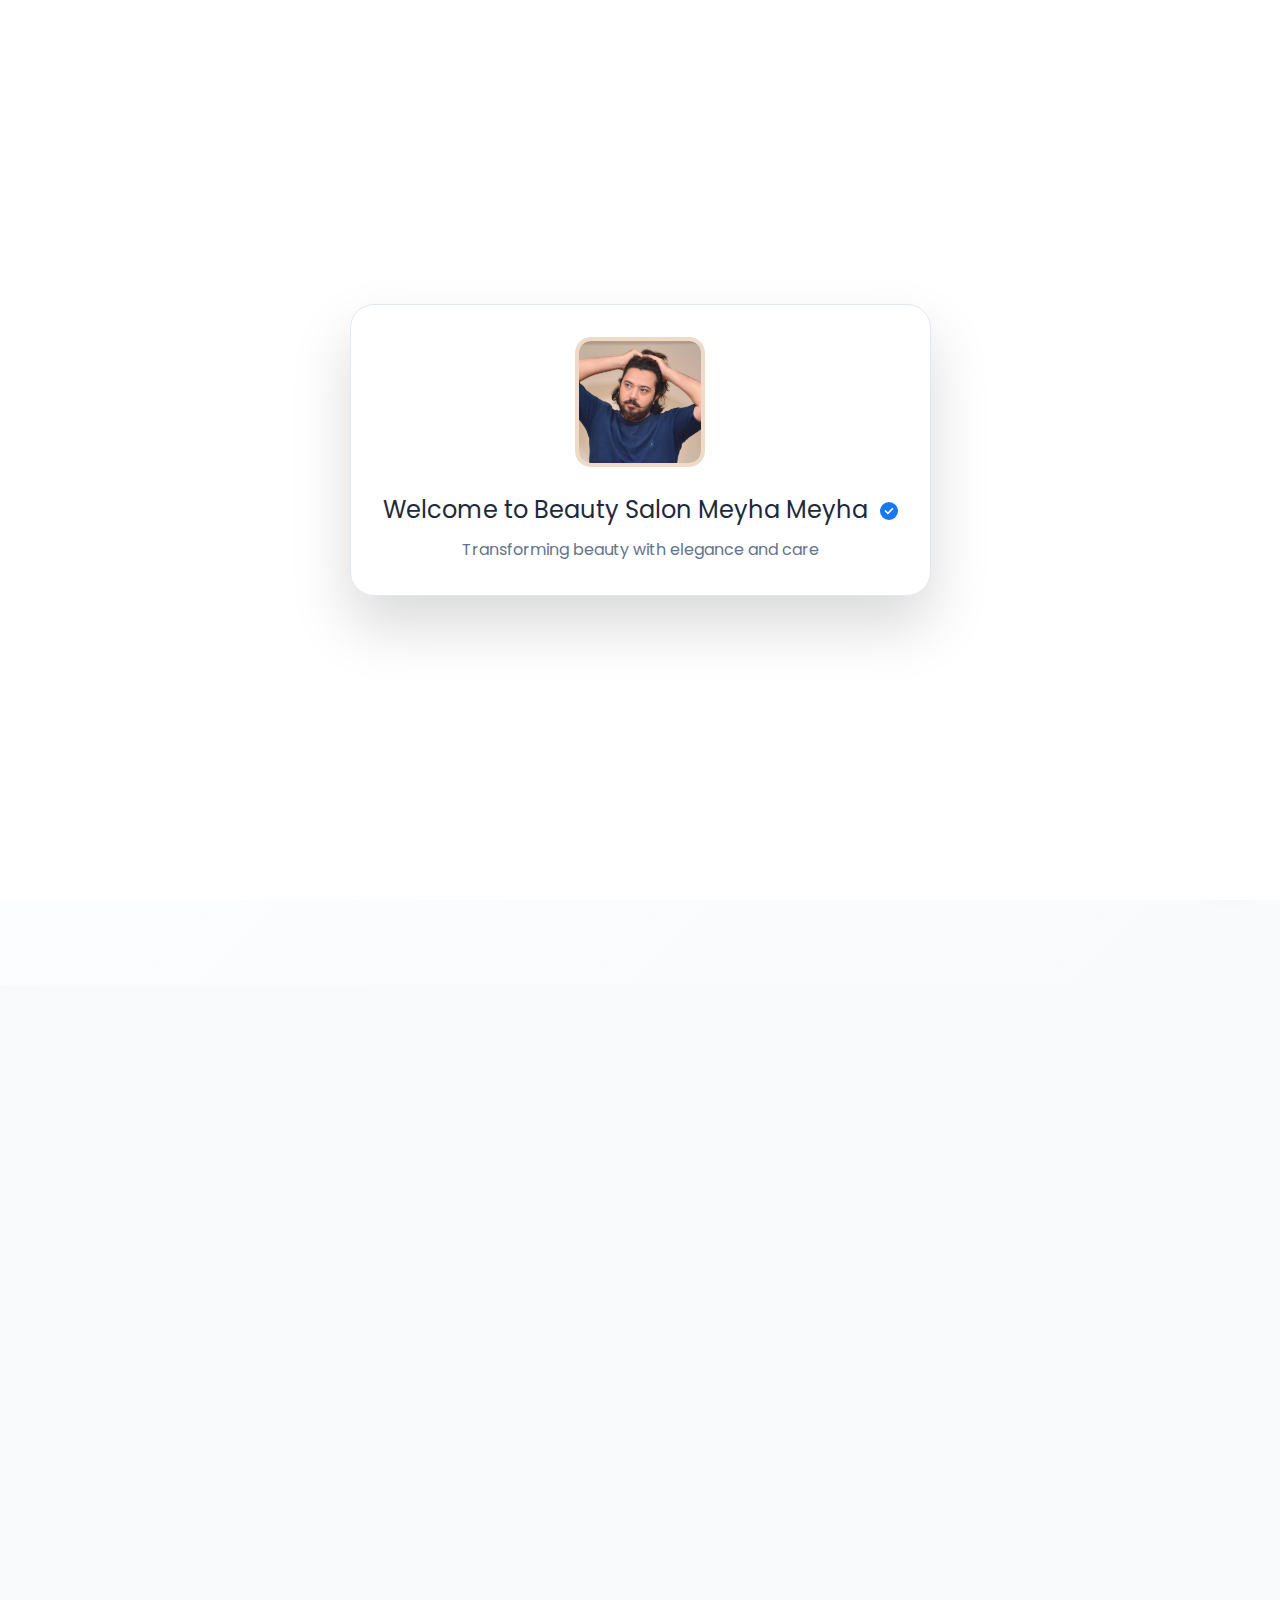
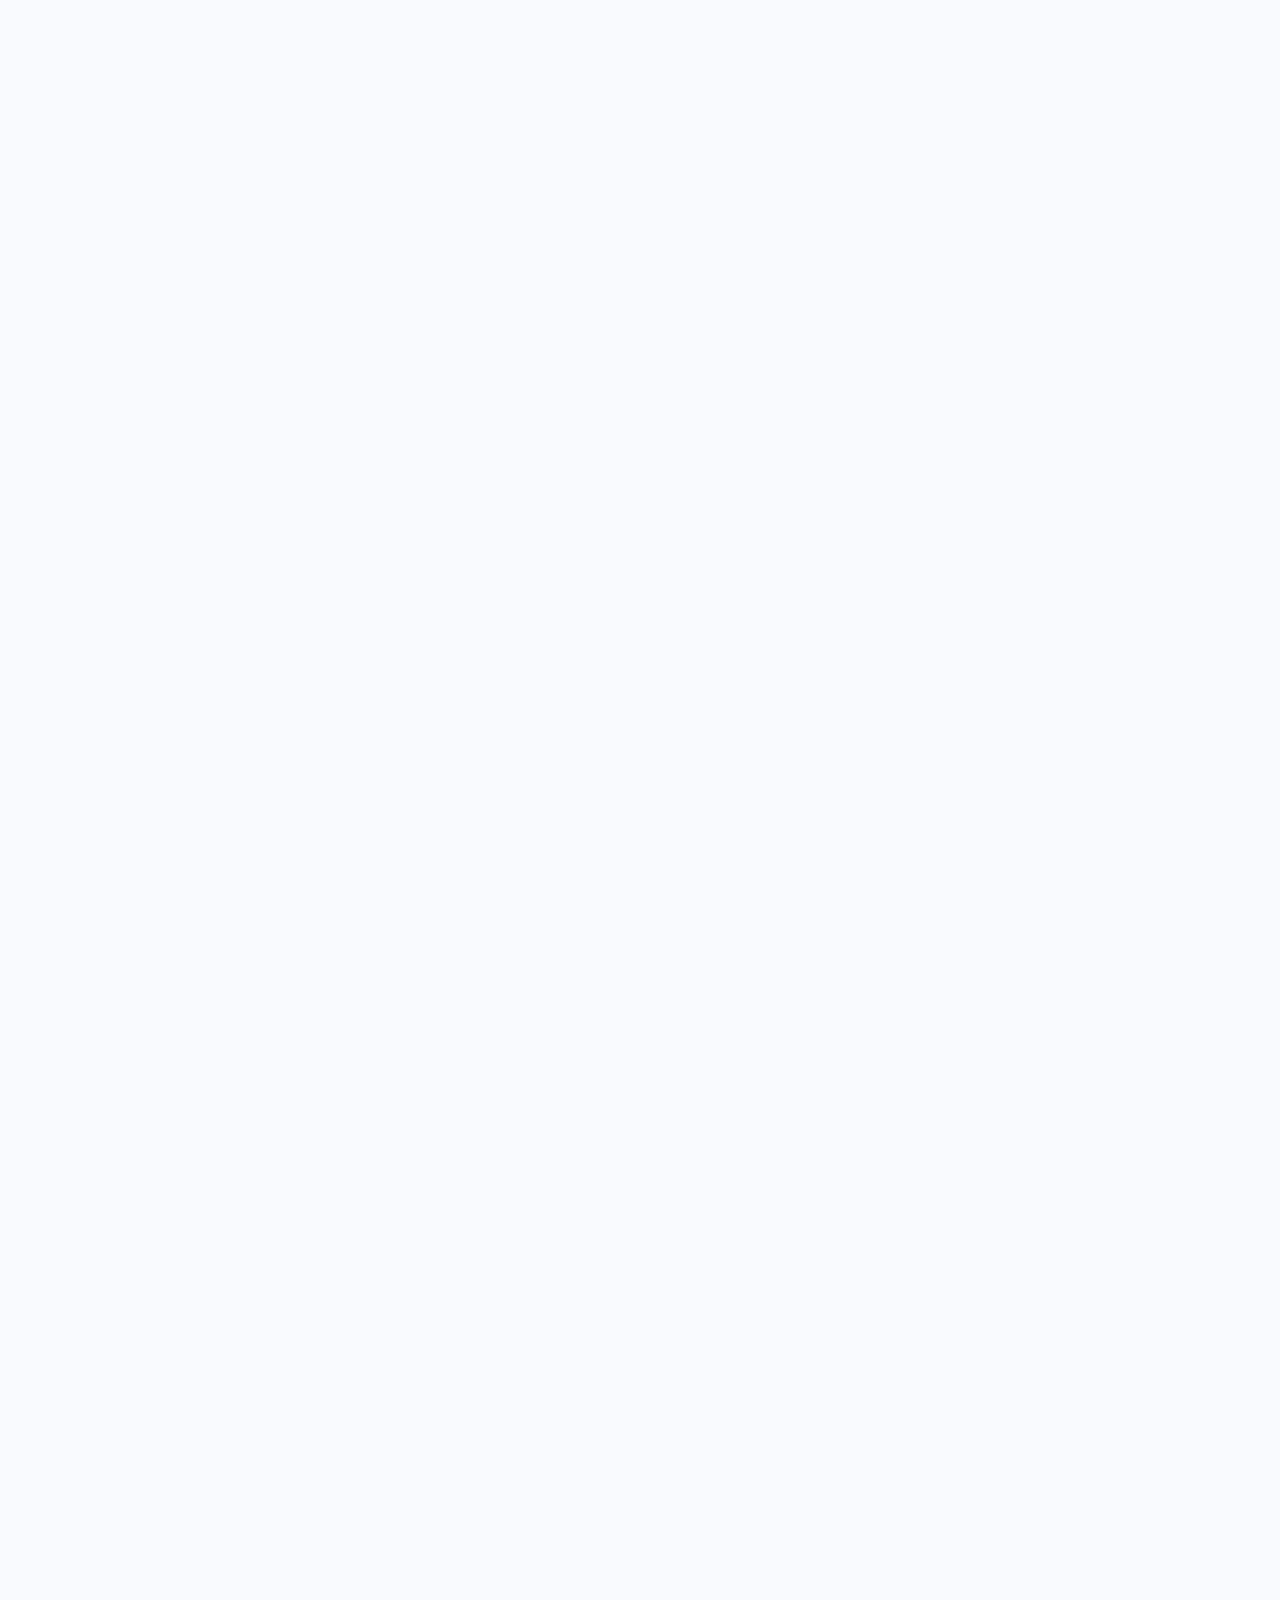
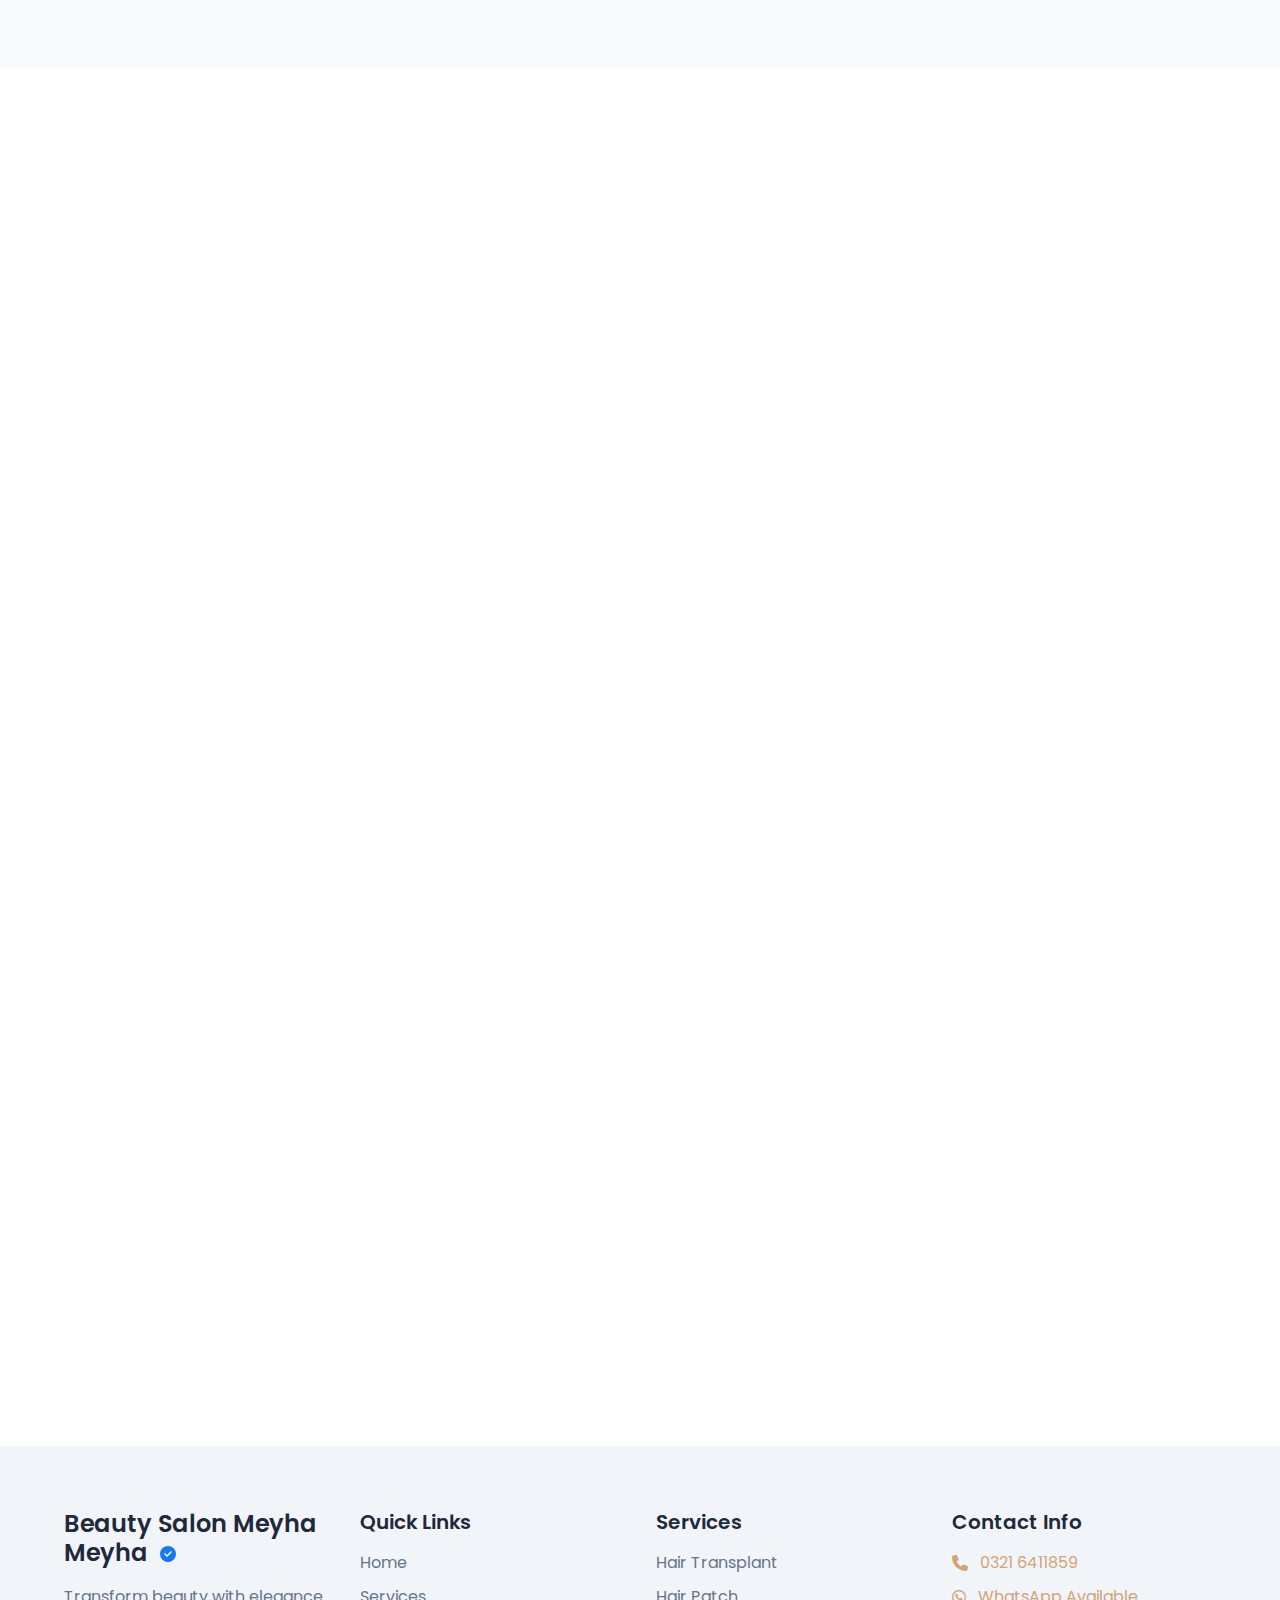
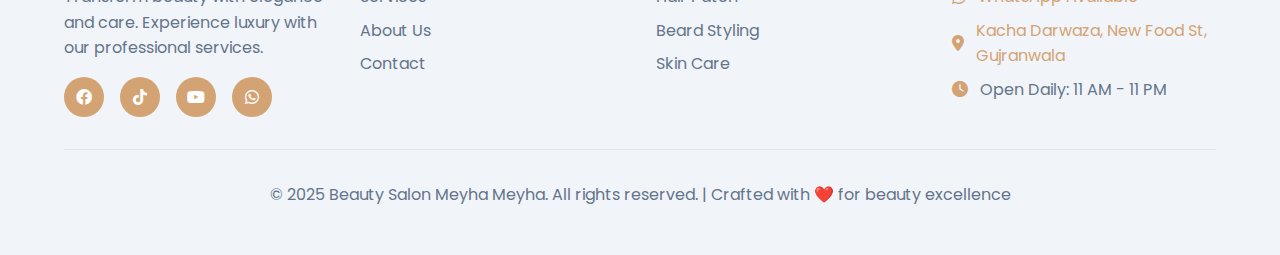
<file: index.html>
<!DOCTYPE html>
<html lang="en">
<head>
    <meta charset="UTF-8">
    <meta name="viewport" content="width=device-width, initial-scale=1.0">
    <title>Beauty Salon Meyha Meyha - Transform Your Beauty</title>
    <link rel="preconnect" href="https://fonts.googleapis.com">
    <link rel="preconnect" href="https://fonts.gstatic.com" crossorigin>
    <link rel="preload" as="image" href="Meyha Dp/dp.jpg">
    <link rel="stylesheet" href="styles.css">
    <link href="https://cdnjs.cloudflare.com/ajax/libs/font-awesome/6.0.0/css/all.min.css" rel="stylesheet">
    <link href="https://fonts.googleapis.com/css2?family=Poppins:wght@300;400;500;600;700&display=swap" rel="stylesheet">
</head>
<body>
    <!-- Header -->
    <header class="header">
        <nav class="navbar">
            <div class="nav-container">
                <div class="logo">
                    <img src="Meyha Dp/dp.jpg" alt="Meyha Meyha DP" class="logo-img">
<h1 class="logo-text">Meyha Meyha</h1><span class="verified-badge" aria-label="Verified"><svg viewBox="0 0 24 24" width="100%" height="100%" aria-hidden="true"><circle cx="12" cy="12" r="12" fill="#1877F2"/><path d="M10.5 16.5L6 12L7.5 10.5L10.5 13.5L16.5 7.5L18 9L10.5 16.5Z" fill="white"/></svg></span>
                </div>
                <ul class="nav-menu">
                    <li class="nav-item">
                        <a href="#home" class="nav-link">Home</a>
                    </li>
                    <li class="nav-item">
                        <a href="#services" class="nav-link">Services</a>
                    </li>
                    <li class="nav-item">
                        <a href="about.html" class="nav-link">About Us</a>
                    </li>
                    <li class="nav-item">
                        <a href="contact.html" class="nav-link">Contact</a>
                    </li>
                </ul>
                <div class="nav-controls">
                    <a class="btn btn-primary btn-compact nav-cta" href="https://maps.app.goo.gl/enBSYjhxhy3yePnP9" target="_blank" rel="noopener">Get Directions</a>
                    <button class="theme-toggle" id="theme-toggle">
                        <i class="fas fa-moon"></i>
                    </button>
                    <div class="hamburger" id="hamburger">
                        <span class="bar"></span>
                        <span class="bar"></span>
                        <span class="bar"></span>
                    </div>
                </div>
            </div>
        </nav>
    </header>

    <!-- Quick Social Bar -->
    <section class="quick-bar">
        <div class="container">
            <a class="quick-item" href="https://www.facebook.com/photo/?fbid=671365478348872&set=a.671365441682209" target="_blank" aria-label="Facebook">
                <i class="fab fa-facebook"></i><span>Facebook</span>
            </a>
            <a class="quick-item" href="https://www.tiktok.com/@salonmeyhameyha" target="_blank" aria-label="TikTok">
                <i class="fab fa-tiktok"></i><span>TikTok</span>
            </a>
            <a class="quick-item" href="https://www.youtube.com/@beautysalonmeyhameyhahairc8316" target="_blank" aria-label="YouTube">
                <i class="fab fa-youtube"></i><span>YouTube</span>
            </a>
            <a class="quick-item" href="https://maps.app.goo.gl/enBSYjhxhy3yePnP9" target="_blank" aria-label="Location">
                <i class="fas fa-map-marker-alt"></i><span>Location</span>
            </a>
        </div>
    </section>

    <!-- Hero Section -->
    <section id="home" class="hero">
        <div class="hero-container">
            <div class="hero-content">
                <div class="hero-text">
                    <h1 class="hero-title">
Welcome to <span class="highlight">Beauty Salon Meyha Meyha</span><span class="verified-badge" aria-label="Verified"><svg viewBox="0 0 24 24" width="100%" height="100%" aria-hidden="true"><circle cx="12" cy="12" r="12" fill="#1877F2"/><path d="M10.5 16.5L6 12L7.5 10.5L10.5 13.5L16.5 7.5L18 9L10.5 16.5Z" fill="white"/></svg></span>
                    </h1>
                    <p class="hero-subtitle">
                        Transform beauty with elegance and care. Our team of skilled professionals offers personalized services to enhance your natural beauty and elevate your confidence.
                    </p>
                    <div class="hours-badge"><i class="fas fa-clock"></i> Open today: 11 am – 11 pm</div>
                    <div class="hero-buttons">
                        <a href="#services" class="btn btn-primary">Our Services</a>
                        <a href="contact.html" class="btn btn-secondary">Book Appointment</a>
                    </div>
                </div>
                <div class="hero-image">
                    <img class="hero-dp" src="Meyha Dp/dp.jpg" alt="Beauty Salon Meyha Meyha DP" width="360" height="360" decoding="async">
                    <div class="floating-card card-1">
                        <i class="fas fa-cut"></i>
                        <span>Expert Haircuts</span>
                    </div>
                    <div class="floating-card card-2">
                        <i class="fas fa-spa"></i>
                        <span>Skin Care</span>
                    </div>
                    <div class="floating-card card-3">
                        <i class="fas fa-palette"></i>
                        <span>Hair Coloring</span>
                    </div>
                </div>
            </div>
        </div>
    </section>

    <!-- Services Section -->
    <section id="services" class="services">
        <div class="container">
            <div class="section-header">
                <h2 class="section-title">Our Premium Services</h2>
                <p class="section-subtitle">Experience luxury and professionalism with our comprehensive beauty services</p>
            </div>
            <div class="services-grid">
                <div class="service-card">
                    <img class="service-photo" src="Hair transplant.jpg" alt="Hair Transplant" loading="lazy" decoding="async">
                    <div class="service-icon">
                        <i class="fas fa-user-md"></i>
                    </div>
                    <h3 class="service-title">Hair Transplant</h3>
                    <p class="service-description">Advanced hair restoration utilizing FUE techniques certified by FU BRB diploma for natural-looking results.</p>
                    <div class="service-features">
                        <span class="feature">✓ FUE Technique</span>
                        <span class="feature">✓ Minimal Downtime</span>
                        <span class="feature">✓ Natural Results</span>
                    </div>
                </div>

                <div class="service-card">
                    <span class="ribbon">Specialist</span>
                    <img class="service-photo" src="Non-surgical Hair Patch.jpg" alt="Non-surgical Hair Patch" loading="lazy" decoding="async">
                    <div class="service-icon">
                        <i class="fas fa-magic"></i>
                    </div>
                    <h3 class="service-title">Non-surgical Hair Patch</h3>
                    <p class="service-description">Comprehensive hair restoration solutions tailored to your individual needs without surgery.</p>
                    <div class="service-features">
                        <span class="feature">✓ Non-Surgical</span>
                        <span class="feature">✓ Personalized</span>
                        <span class="feature">✓ Instant Results</span>
                    </div>
                </div>


                <div class="service-card">
                    <img class="service-photo" src="Beard.jpg" alt="Beard Styling" loading="lazy" decoding="async">
                    <div class="service-icon">
                        <i class="fas fa-user"></i>
                    </div>
                    <h3 class="service-title">Beard Styling</h3>
                    <p class="service-description">Expert beard grooming and styling from classic looks to latest trends with precision and care.</p>
                    <div class="service-features">
                        <span class="feature">✓ Custom Styles</span>
                        <span class="feature">✓ Professional Trim</span>
                        <span class="feature">✓ Grooming Tips</span>
                    </div>
                </div>

                <div class="service-card">
                    <img class="service-photo" src="Haircut.jpg" alt="Premium Haircuts" loading="lazy" decoding="async">
                    <div class="service-icon">
                        <i class="fas fa-cut"></i>
                    </div>
                    <h3 class="service-title">Premium Haircuts</h3>
                    <p class="service-description">Perfect haircuts tailored to your style from trendy cuts to timeless looks with precision styling.</p>
                    <div class="service-features">
                        <span class="feature">✓ Trendy Styles</span>
                        <span class="feature">✓ Classic Cuts</span>
                        <span class="feature">✓ Expert Stylists</span>
                    </div>
                </div>

                <div class="service-card">
                    <img class="service-photo" src="Hair care.jpg" alt="Hair Care" loading="lazy" decoding="async">
                    <div class="service-icon">
                        <i class="fas fa-heart"></i>
                    </div>
                    <h3 class="service-title">Hair Care</h3>
                    <p class="service-description">Top-notch hair care treatments and personalized advice to keep your hair healthy and beautiful.</p>
                    <div class="service-features">
                        <span class="feature">✓ Deep Treatment</span>
                        <span class="feature">✓ Damage Repair</span>
                        <span class="feature">✓ Expert Advice</span>
                    </div>
                </div>

                <div class="service-card">
                    <img class="service-photo" src="Boys makeup.jpg" alt="Boys Makeup" loading="lazy" decoding="async">
                    <div class="service-icon">
                        <i class="fas fa-male"></i>
                    </div>
                    <h3 class="service-title">Boys Makeup</h3>
                    <p class="service-description">Tailored makeup services for boys, perfect for any occasion with natural and stylish looks.</p>
                    <div class="service-features">
                        <span class="feature">✓ Natural Look</span>
                        <span class="feature">✓ Special Events</span>
                        <span class="feature">✓ Professional Style</span>
                    </div>
                </div>

                <div class="service-card">
                    <img class="service-photo" src="Hair coloring.jpg" alt="Hair Coloring" loading="lazy" decoding="async">
                    <div class="service-icon">
                        <i class="fas fa-palette"></i>
                    </div>
                    <h3 class="service-title">Hair Coloring</h3>
                    <p class="service-description">Expert hair coloring services from bold new shades to subtle highlights with high-quality products.</p>
                    <div class="service-features">
                        <span class="feature">✓ Bold Colors</span>
                        <span class="feature">✓ Subtle Highlights</span>
                        <span class="feature">✓ Quality Products</span>
                    </div>
                </div>

                <div class="service-card">
                    <img class="service-photo" src="facial skin care.jpg" alt="Facial Skin Care" loading="lazy" decoding="async">
                    <div class="service-icon">
                        <i class="fas fa-spa"></i>
                    </div>
                    <h3 class="service-title">Facial Skin Care</h3>
                    <p class="service-description">Personalized facial treatments to enhance your natural glow with cleansing, hydration, and rejuvenation.</p>
                    <div class="service-features">
                        <span class="feature">✓ Deep Cleansing</span>
                        <span class="feature">✓ Hydration</span>
                        <span class="feature">✓ Anti-Aging</span>
                    </div>
                </div>
            </div>
        </div>
    </section>

    <!-- Why Choose Us Section -->
    <section class="why-choose-us">
        <div class="container">
            <div class="section-header">
                <h2 class="section-title">Why Choose Meyha Meyha</h2>
                <p class="section-subtitle">Experience the difference with our professional expertise and dedication</p>
            </div>
            <div class="features-grid">
                <div class="feature-card">
                    <div class="feature-icon">
                        <i class="fas fa-award"></i>
                    </div>
                    <h3>23+ Years Experience</h3>
                    <p>Extensive experience ensuring highest level of care and professionalism in all services.</p>
                </div>
                <div class="feature-card">
                    <div class="feature-icon">
                        <i class="fas fa-chart-line"></i>
                    </div>
                    <h3>1,000+ Successful Surgeries</h3>
                    <p>Proven track record with over 1,000 completed hair transplant surgeries demonstrating our excellence.</p>
                </div>
                <div class="feature-card">
                    <div class="feature-icon">
                        <i class="fas fa-certificate"></i>
                    </div>
                    <h3>Certified Expertise</h3>
                    <p>FU BRB diploma certification showcasing advanced knowledge in hair restoration and care.</p>
                </div>
                <div class="feature-card">
                    <div class="feature-icon">
                        <i class="fas fa-user-check"></i>
                    </div>
                    <h3>Personalized Care</h3>
                    <p>Each service tailored to meet your unique needs ensuring you leave looking and feeling your best.</p>
                </div>
            </div>
        </div>
    </section>


    <!-- Contact Info Section -->
    <section class="contact-info">
        <div class="container">
            <div class="contact-grid">
                <div class="contact-card">
                    <div class="contact-icon">
                        <i class="fas fa-phone"></i>
                    </div>
                    <h3>Call Us</h3>
                    <a href="tel:03216411859">0321 6411859</a>
                    <p class="hours-info">Open Daily: 11 AM - 11 PM</p>
                </div>
                <div class="contact-card">
                    <div class="contact-icon">
                        <i class="fab fa-whatsapp"></i>
                    </div>
                    <h3>WhatsApp</h3>
                    <a href="https://wa.me/923216411859" target="_blank">Message Us</a>
                </div>
                <div class="contact-card">
                    <div class="contact-icon">
                        <i class="fas fa-clock"></i>
                    </div>
                    <h3>Working Hours</h3>
                    <div class="working-hours">
                        <p>Monday: 11 am – 11 pm</p>
                        <p>Tuesday: 11 am – 11 pm</p>
                        <p>Wednesday: 11 am – 11 pm</p>
                        <p>Thursday: 11 am – 11 pm</p>
                        <p>Friday: 11 am – 11 pm</p>
                        <p>Saturday: 11 am – 11 pm</p>
                        <p>Sunday: 11 am – 11 pm</p>
                    </div>
                </div>
                <div class="contact-card">
                    <div class="contact-icon">
                        <i class="fas fa-map-marker-alt"></i>
                    </div>
                    <h3>Visit Us</h3>
                    <a href="https://maps.app.goo.gl/enBSYjhxhy3yePnP9" target="_blank">Get Directions</a>
                </div>
                <div class="contact-card">
                    <div class="contact-icon">
                        <i class="fab fa-facebook"></i>
                    </div>
                    <h3>Facebook</h3>
                    <a href="https://www.facebook.com/photo/?fbid=671365478348872&set=a.671365441682209" target="_blank">Follow Us</a>
                </div>
            </div>
        </div>
    </section>

    <!-- Footer -->
    <footer class="footer">
        <div class="container">
            <div class="footer-content">
                <div class="footer-section">
<h3>Beauty Salon Meyha Meyha <span class="verified-badge" aria-label="Verified"><svg viewBox="0 0 24 24" width="100%" height="100%" aria-hidden="true"><circle cx="12" cy="12" r="12" fill="#1877F2"/><path d="M10.5 16.5L6 12L7.5 10.5L10.5 13.5L16.5 7.5L18 9L10.5 16.5Z" fill="white"/></svg></span></h3>
                    <p>Transform beauty with elegance and care. Experience luxury with our professional services.</p>
                    <div class="social-links">
                        <a href="https://www.facebook.com/photo/?fbid=671365478348872&set=a.671365441682209" target="_blank">
                            <i class="fab fa-facebook"></i>
                        </a>
                        <a href="https://www.tiktok.com/@salonmeyhameyha" target="_blank">
                            <i class="fab fa-tiktok"></i>
                        </a>
                        <a href="https://www.youtube.com/@beautysalonmeyhameyhahairc8316" target="_blank">
                            <i class="fab fa-youtube"></i>
                        </a>
                        <a href="https://wa.me/923216411859" target="_blank">
                            <i class="fab fa-whatsapp"></i>
                        </a>
                    </div>
                </div>
                <div class="footer-section">
                    <h4>Quick Links</h4>
                    <ul>
                        <li><a href="#home">Home</a></li>
                        <li><a href="#services">Services</a></li>
                        <li><a href="about.html">About Us</a></li>
                        <li><a href="contact.html">Contact</a></li>
                    </ul>
                </div>
                <div class="footer-section">
                    <h4>Services</h4>
                    <ul>
                        <li><a href="#services">Hair Transplant</a></li>
                        <li><a href="#services">Hair Patch</a></li>
                        <li><a href="#services">Beard Styling</a></li>
                        <li><a href="#services">Skin Care</a></li>
                    </ul>
                </div>
                <div class="footer-section">
                    <h4>Contact Info</h4>
                    <div class="contact-info-footer">
                        <p><i class="fas fa-phone"></i> <a href="tel:03216411859">0321 6411859</a></p>
                        <p><i class="fab fa-whatsapp"></i> <a href="https://wa.me/923216411859" target="_blank">WhatsApp Available</a></p>
                        <p><i class="fas fa-map-marker-alt"></i> <a href="https://maps.app.goo.gl/enBSYjhxhy3yePnP9" target="_blank">Kacha Darwaza, New Food St, Gujranwala</a></p>
                        <p><i class="fas fa-clock"></i> Open Daily: 11 AM - 11 PM</p>
                    </div>
                </div>
            </div>
            <div class="footer-bottom">
                <p>&copy; 2025 Beauty Salon Meyha Meyha. All rights reserved. | Crafted with ❤️ for beauty excellence</p>
            </div>
        </div>
    </footer>

    <div class="floating-contacts">
        <a class="floating-btn floating-whatsapp" href="https://wa.me/923216411859" target="_blank" aria-label="WhatsApp" rel="noopener"><i class="fab fa-whatsapp"></i></a>
        <a class="floating-btn floating-map" href="https://maps.app.goo.gl/enBSYjhxhy3yePnP9" target="_blank" aria-label="Location" rel="noopener"><i class="fas fa-map-marker-alt"></i></a>
    </div>
    <script src="script.js"></script>
</body>
</html>
</file>
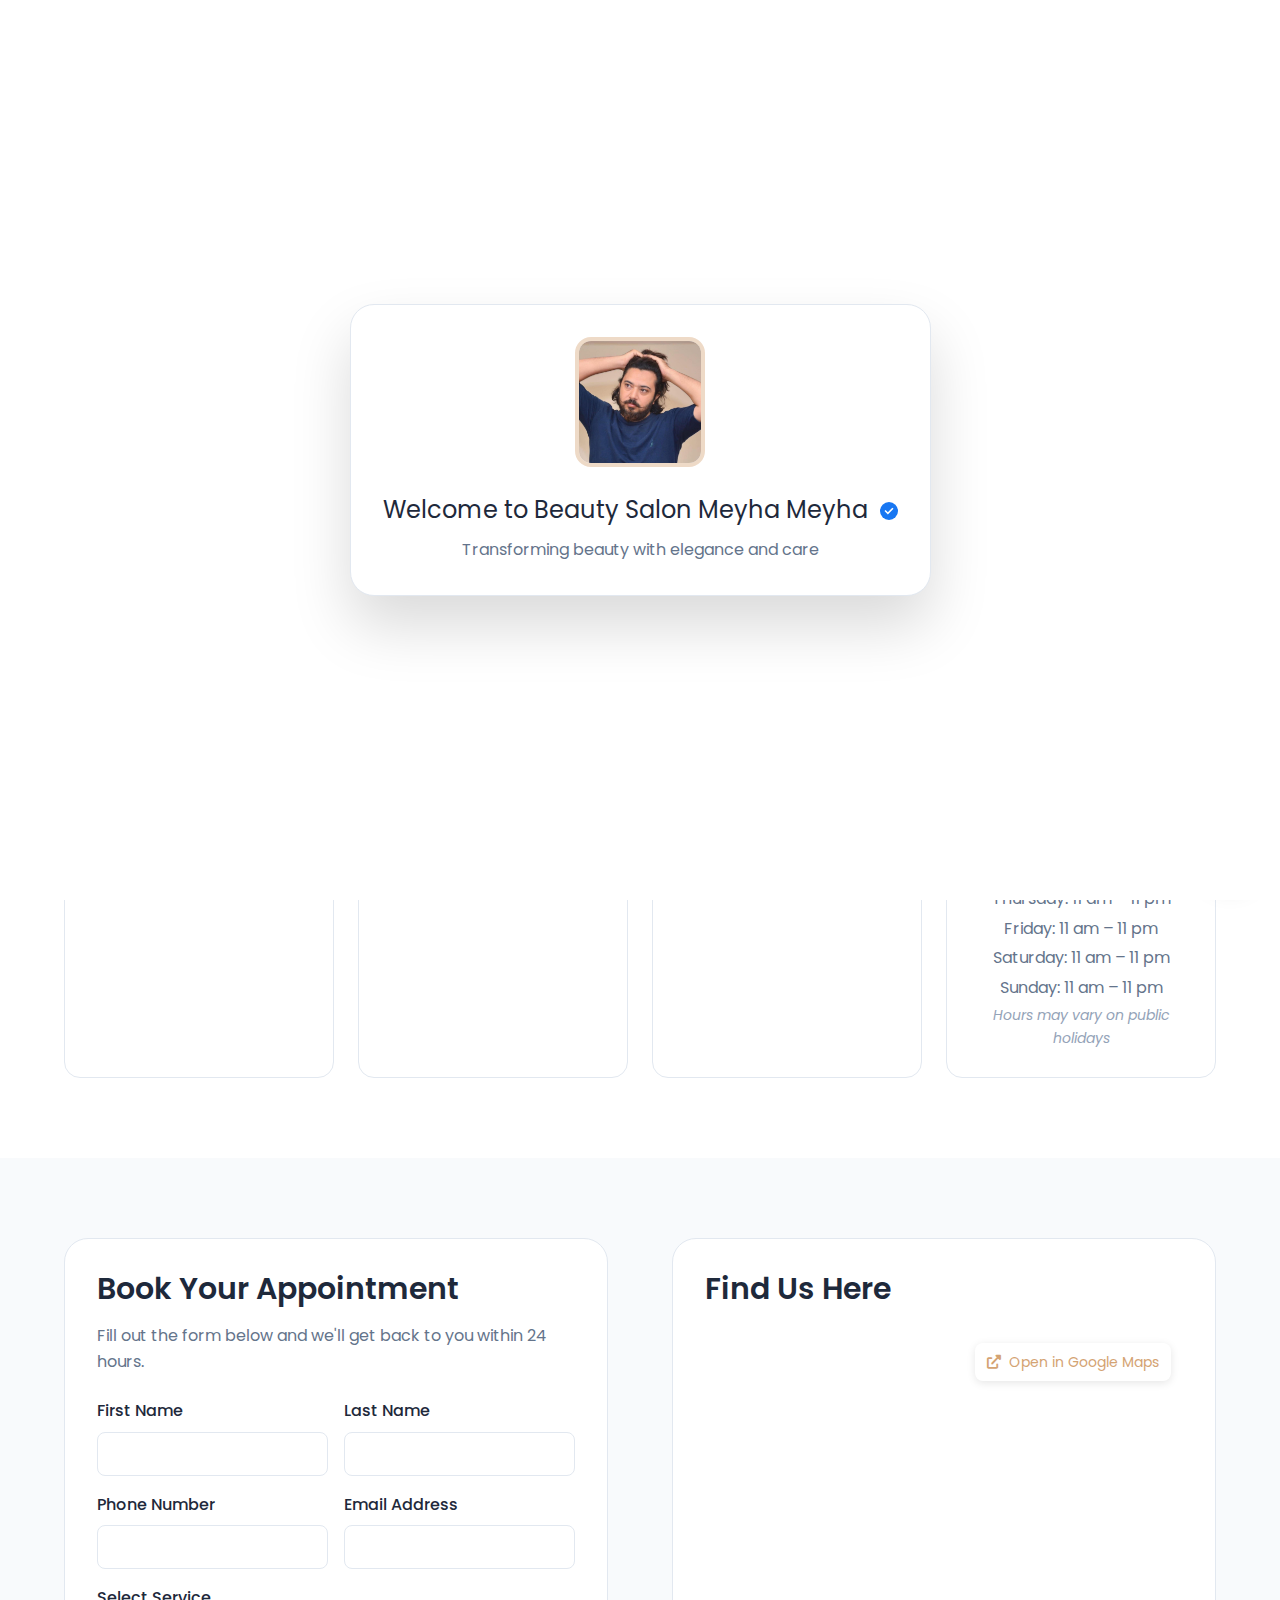
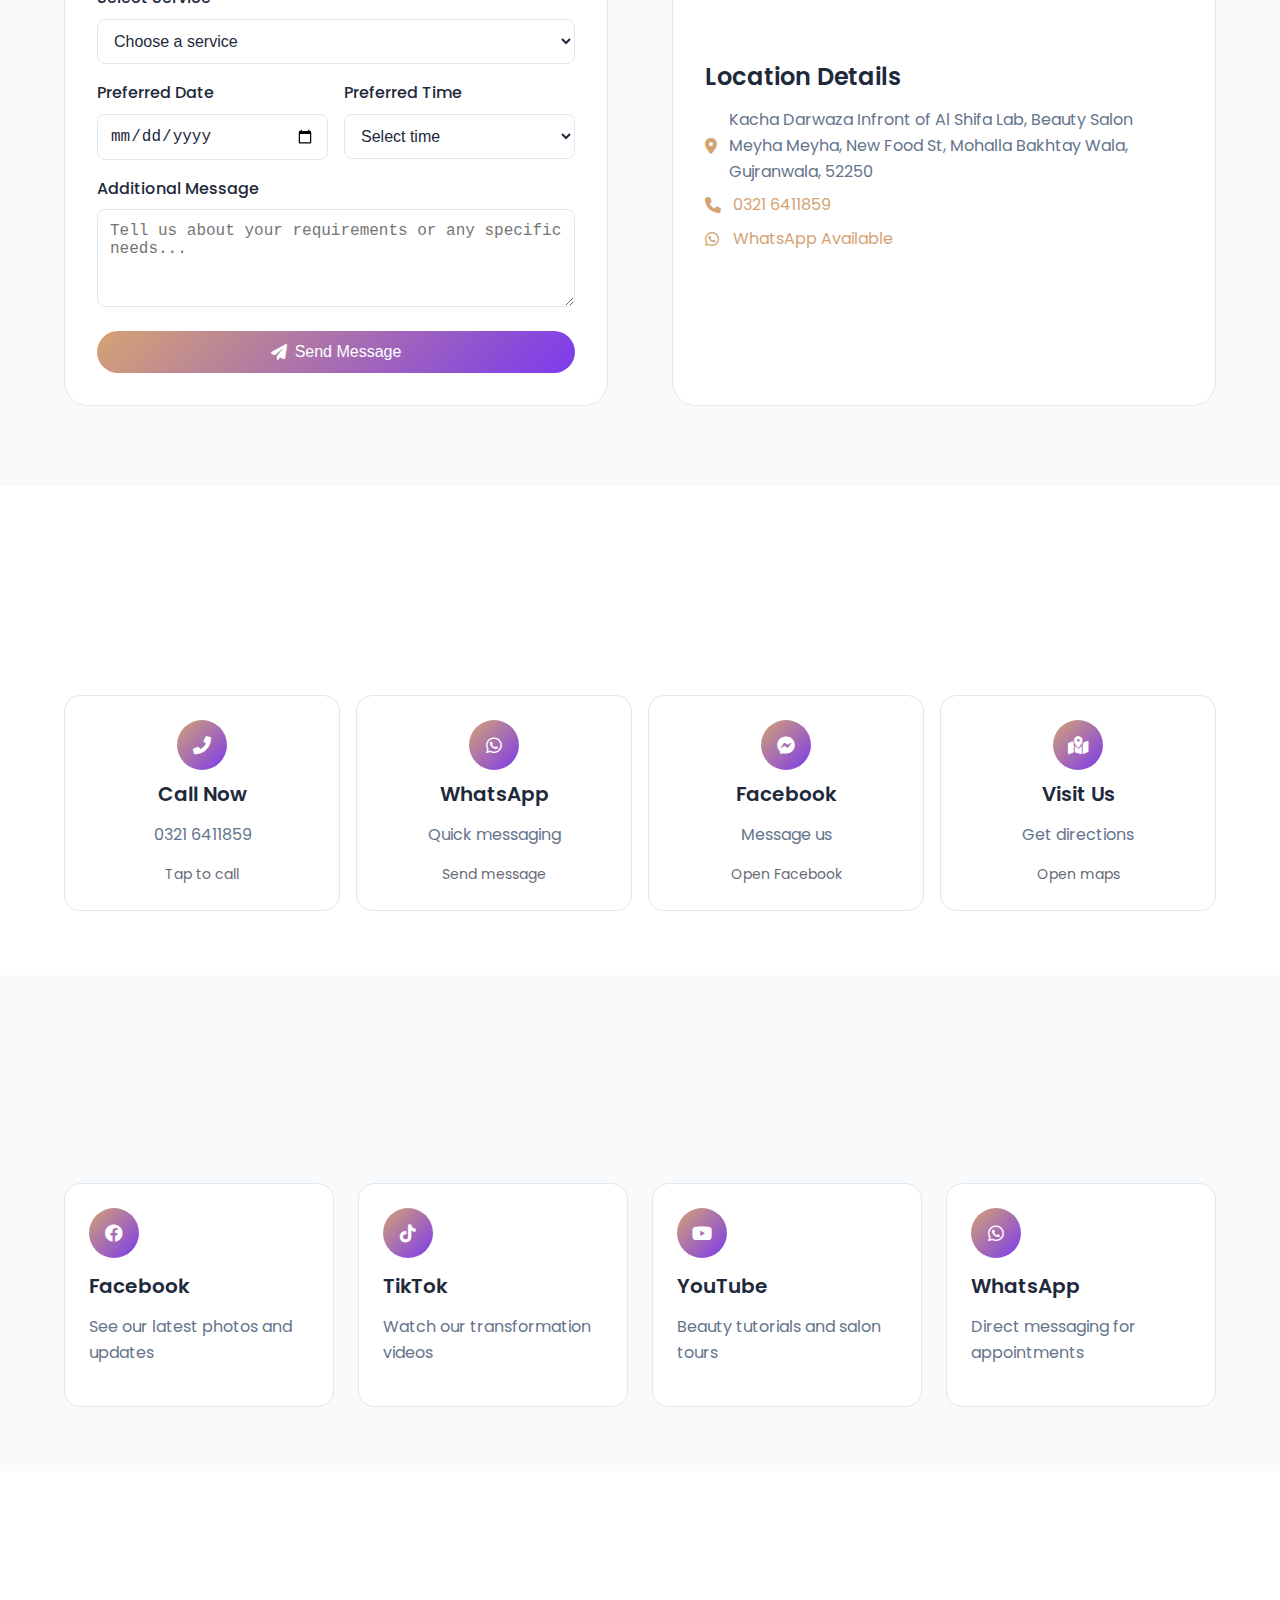
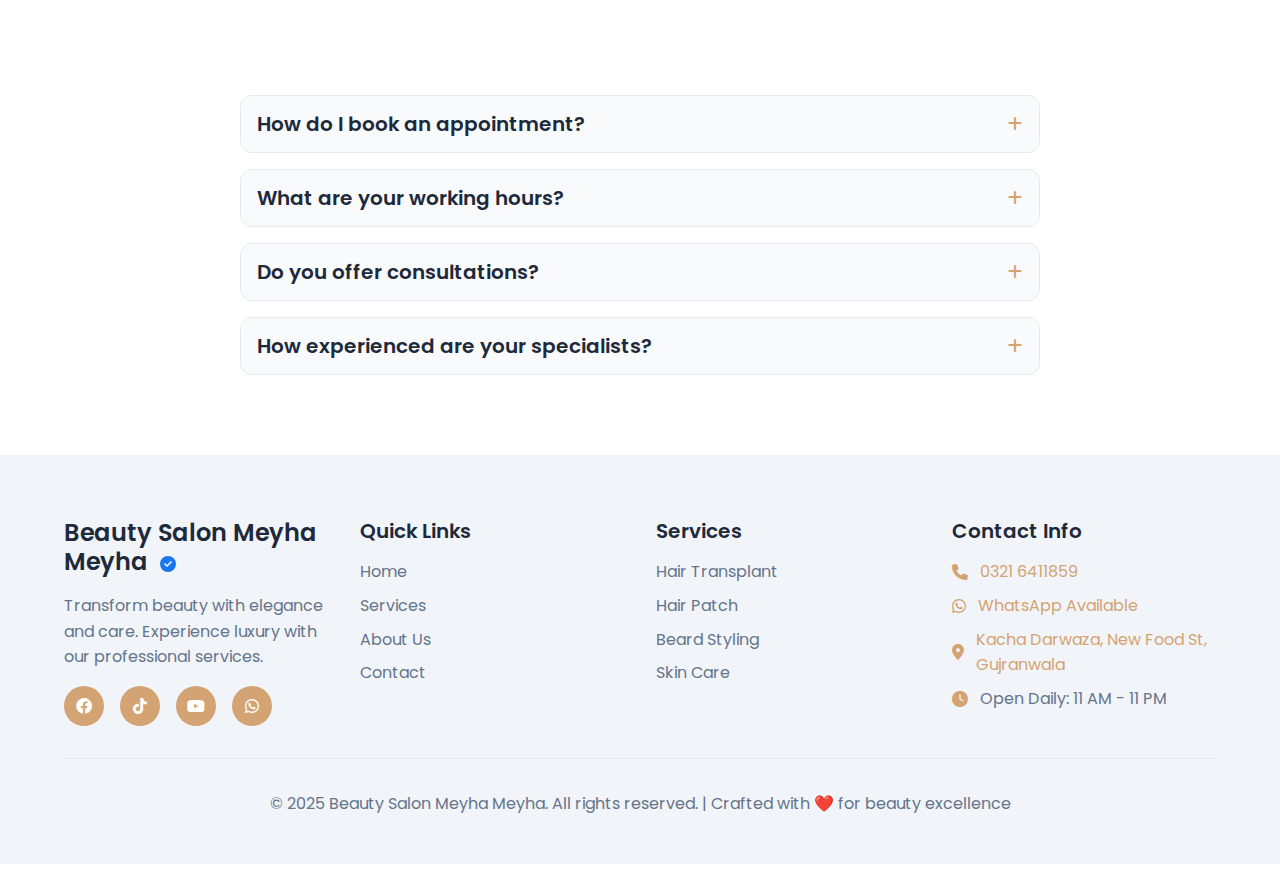
<file: contact.html>
<!DOCTYPE html>
<html lang="en">
<head>
    <meta charset="UTF-8">
    <meta name="viewport" content="width=device-width, initial-scale=1.0">
    <title>Contact Us - Beauty Salon Meyha Meyha</title>
    <link rel="preconnect" href="https://fonts.googleapis.com">
    <link rel="preconnect" href="https://fonts.gstatic.com" crossorigin>
    <link rel="preload" as="image" href="Meyha Dp/dp.jpg">
    <link rel="stylesheet" href="styles.css">
    <link href="https://cdnjs.cloudflare.com/ajax/libs/font-awesome/6.0.0/css/all.min.css" rel="stylesheet">
    <link href="https://fonts.googleapis.com/css2?family=Poppins:wght@300;400;500;600;700&display=swap" rel="stylesheet">
</head>
<body>
    <!-- Header -->
    <header class="header">
        <nav class="navbar">
            <div class="nav-container">
                <div class="logo">
<img src="Meyha Dp/dp.jpg" alt="Meyha Meyha DP" class="logo-img">
<h1 class="logo-text">Meyha Meyha</h1><span class="verified-badge" aria-label="Verified"><svg viewBox="0 0 24 24" width="100%" height="100%" aria-hidden="true"><circle cx="12" cy="12" r="12" fill="#1877F2"/><path d="M10.5 16.5L6 12L7.5 10.5L10.5 13.5L16.5 7.5L18 9L10.5 16.5Z" fill="white"/></svg></span>
                </div>
                <ul class="nav-menu">
                    <li class="nav-item">
                        <a href="index.html" class="nav-link">Home</a>
                    </li>
                    <li class="nav-item">
                        <a href="index.html#services" class="nav-link">Services</a>
                    </li>
                    <li class="nav-item">
                        <a href="about.html" class="nav-link">About Us</a>
                    </li>
                    <li class="nav-item">
                        <a href="contact.html" class="nav-link active">Contact</a>
                    </li>
                </ul>
                <div class="nav-controls">
                    <a class="btn btn-primary btn-compact nav-cta" href="https://maps.app.goo.gl/enBSYjhxhy3yePnP9" target="_blank" rel="noopener">Get Directions</a>
                    <button class="theme-toggle" id="theme-toggle">
                        <i class="fas fa-moon"></i>
                    </button>
                    <div class="hamburger" id="hamburger">
                        <span class="bar"></span>
                        <span class="bar"></span>
                        <span class="bar"></span>
                    </div>
                </div>
            </div>
        </nav>
    </header>

    <!-- Quick Social Bar -->
    <section class="quick-bar">
        <div class="container">
            <a class="quick-item" href="https://www.facebook.com/photo/?fbid=671365478348872&set=a.671365441682209" target="_blank" aria-label="Facebook">
                <i class="fab fa-facebook"></i><span>Facebook</span>
            </a>
            <a class="quick-item" href="https://www.tiktok.com/@salonmeyhameyha" target="_blank" aria-label="TikTok">
                <i class="fab fa-tiktok"></i><span>TikTok</span>
            </a>
            <a class="quick-item" href="https://www.youtube.com/@beautysalonmeyhameyhahairc8316" target="_blank" aria-label="YouTube">
                <i class="fab fa-youtube"></i><span>YouTube</span>
            </a>
            <a class="quick-item" href="https://maps.app.goo.gl/enBSYjhxhy3yePnP9" target="_blank" aria-label="Location">
                <i class="fas fa-map-marker-alt"></i><span>Location</span>
            </a>
        </div>
    </section>

    <!-- Page Header -->
    <section class="page-header">
        <div class="container">
<h1 class="page-title">Contact Beauty Salon Meyha Meyha <span class="verified-badge" aria-label="Verified"><svg viewBox="0 0 24 24" width="100%" height="100%" aria-hidden="true"><circle cx="12" cy="12" r="12" fill="#1877F2"/><path d="M10.5 16.5L6 12L7.5 10.5L10.5 13.5L16.5 7.5L18 9L10.5 16.5Z" fill="white"/></svg></span></h1>
            <p class="page-subtitle">Get in touch with us to book your appointment or ask any questions</p>
            <nav class="breadcrumb">
                <a href="index.html">Home</a>
                <span class="separator">/</span>
                <span class="current">Contact Us</span>
            </nav>
        </div>
    </section>

    <!-- Contact Information -->
    <section class="contact-info-section">
        <div class="container">
            <div class="section-header">
                <h2 class="section-title">Get In Touch</h2>
                <p class="section-subtitle">We're here to help you achieve your beauty goals</p>
            </div>
            <div class="contact-info-grid">
                <div class="contact-info-card">
                    <div class="info-icon">
                        <i class="fas fa-phone"></i>
                    </div>
                    <h3>Call Us</h3>
                    <p>Ready to book? Call us directly</p>
                    <a href="tel:03216411859" class="contact-link">03216411859</a>
                </div>
                <div class="contact-info-card">
                    <div class="info-icon">
                        <i class="fab fa-whatsapp"></i>
                    </div>
                    <h3>WhatsApp</h3>
                    <p>Quick message on WhatsApp</p>
                    <a href="https://wa.me/923216411859?text=Hello%20Beauty%20Salon%20Meyha%20Meyha%2C%20I%20would%20like%20to%20book%20an%20appointment." target="_blank" class="contact-link">Message Us</a>
                </div>
                <div class="contact-info-card">
                    <div class="info-icon">
                        <i class="fas fa-map-marker-alt"></i>
                    </div>
                    <h3>Visit Our Salon</h3>
                    <p>Come see our facilities</p>
                    <a href="https://maps.app.goo.gl/enBSYjhxhy3yePnP9" target="_blank" class="contact-link">Get Directions</a>
                </div>
                <div class="contact-info-card">
                    <div class="info-icon">
                        <i class="fas fa-clock"></i>
                    </div>
                    <h3>Working Hours</h3>
                    <p>We're open every day</p>
                    <div class="working-hours">
                        <p>Monday: 11 am – 11 pm</p>
                        <p>Tuesday: 11 am – 11 pm</p>
                        <p>Wednesday: 11 am – 11 pm</p>
                        <p>Thursday: 11 am – 11 pm</p>
                        <p>Friday: 11 am – 11 pm</p>
                        <p>Saturday: 11 am – 11 pm</p>
                        <p>Sunday: 11 am – 11 pm</p>
                        <p class="note">Hours may vary on public holidays</p>
                    </div>
                </div>
            </div>
        </div>
    </section>

    <!-- Contact Form & Map -->
    <section class="contact-form-section">
        <div class="container">
            <div class="contact-form-grid">
                <div class="form-container">
                    <h2>Book Your Appointment</h2>
                    <p>Fill out the form below and we'll get back to you within 24 hours.</p>
                    
                    <form class="contact-form" id="contactForm">
                        <div class="form-row">
                            <div class="form-group">
                                <label for="firstName">First Name</label>
                                <input type="text" id="firstName" name="firstName" required>
                            </div>
                            <div class="form-group">
                                <label for="lastName">Last Name</label>
                                <input type="text" id="lastName" name="lastName" required>
                            </div>
                        </div>
                        
                        <div class="form-row">
                            <div class="form-group">
                                <label for="phone">Phone Number</label>
                                <input type="tel" id="phone" name="phone" required>
                            </div>
                            <div class="form-group">
                                <label for="email">Email Address</label>
                                <input type="email" id="email" name="email">
                            </div>
                        </div>

                        <div class="form-group">
                            <label for="service">Select Service</label>
                            <select id="service" name="service" required>
                                <option value="">Choose a service</option>
                                <option value="hair-transplant">Hair Transplant</option>
                                <option value="hair-patch">Non-surgical Hair Patch</option>
                                <option value="prp-treatment">PRP Treatment</option>
                                <option value="beard-styling">Beard Styling</option>
                                <option value="haircut">Premium Haircut</option>
                                <option value="hair-care">Hair Care Treatment</option>
                                <option value="boys-makeup">Boys Makeup</option>
                                <option value="hair-coloring">Hair Coloring</option>
                                <option value="facial">Facial Skin Care</option>
                                <option value="grooming">General Grooming</option>
                                <option value="consultation">Consultation</option>
                            </select>
                        </div>

                        <div class="form-row">
                            <div class="form-group">
                                <label for="preferredDate">Preferred Date</label>
                                <input type="date" id="preferredDate" name="preferredDate">
                            </div>
                            <div class="form-group">
                                <label for="preferredTime">Preferred Time</label>
                                <select id="preferredTime" name="preferredTime">
                                    <option value="">Select time</option>
                                    <option value="9:00 AM">9:00 AM</option>
                                    <option value="10:00 AM">10:00 AM</option>
                                    <option value="11:00 AM">11:00 AM</option>
                                    <option value="12:00 PM">12:00 PM</option>
                                    <option value="1:00 PM">1:00 PM</option>
                                    <option value="2:00 PM">2:00 PM</option>
                                    <option value="3:00 PM">3:00 PM</option>
                                    <option value="4:00 PM">4:00 PM</option>
                                    <option value="5:00 PM">5:00 PM</option>
                                    <option value="6:00 PM">6:00 PM</option>
                                    <option value="7:00 PM">7:00 PM</option>
                                </select>
                            </div>
                        </div>

                        <div class="form-group">
                            <label for="message">Additional Message</label>
                            <textarea id="message" name="message" rows="4" placeholder="Tell us about your requirements or any specific needs..."></textarea>
                        </div>

                        <button type="submit" class="btn btn-primary submit-btn">
                            <i class="fas fa-paper-plane"></i>
                            Send Message
                        </button>
                    </form>
                </div>

                <div class="map-container">
                    <h2>Find Us Here</h2>
                    <div class="map-wrapper">
                        <iframe 
                            src="https://www.google.com/maps/embed?pb=!1m18!1m12!1m3!1d3620.123456789!2d67.123456789!3d24.123456789!2m3!1f0!2f0!3f0!3m2!1i1024!2i768!4f13.1!3m3!1m2!1s0x0%3A0x0!2sBeauty%20Salon%20Meyha%20Meyha!5e0!3m2!1sen!2s!4v1234567890"
                            width="100%" 
                            height="300" 
                            style="border:0;" 
                            allowfullscreen="" 
                            loading="lazy" 
                            referrerpolicy="no-referrer-when-downgrade">
                        </iframe>
                        <div class="map-overlay">
                            <a href="https://maps.app.goo.gl/enBSYjhxhy3yePnP9" target="_blank" class="map-link">
                                <i class="fas fa-external-link-alt"></i>
                                Open in Google Maps
                            </a>
                        </div>
                    </div>
                    
                    <div class="location-details">
                        <h3>Location Details</h3>
                        <p><i class="fas fa-map-marker-alt"></i> Kacha Darwaza Infront of Al Shifa Lab, Beauty Salon Meyha Meyha, New Food St, Mohalla Bakhtay Wala, Gujranwala, 52250</p>
                        <p><i class="fas fa-phone"></i> <a href="tel:03216411859">0321 6411859</a></p>
                        <p><i class="fab fa-whatsapp"></i> <a href="https://wa.me/923216411859" target="_blank">WhatsApp Available</a></p>
                    </div>
                </div>
            </div>
        </div>
    </section>

    <!-- Quick Contact Options -->
    <section class="quick-contact-section">
        <div class="container">
            <div class="section-header">
                <h2 class="section-title">Quick Contact Options</h2>
                <p class="section-subtitle">Choose the most convenient way to reach us</p>
            </div>
            <div class="quick-contact-grid">
                <a href="tel:03216411859" class="quick-contact-card">
                    <div class="quick-icon">
                        <i class="fas fa-phone-alt"></i>
                    </div>
                    <h4>Call Now</h4>
                    <p>0321 6411859</p>
                    <span class="action-text">Tap to call</span>
                </a>
                
                <a href="https://wa.me/923216411859?text=Hello%20Beauty%20Salon%20Meyha%20Meyha%2C%20I%20would%20like%20to%20book%20an%20appointment." target="_blank" class="quick-contact-card whatsapp">
                    <div class="quick-icon">
                        <i class="fab fa-whatsapp"></i>
                    </div>
                    <h4>WhatsApp</h4>
                    <p>Quick messaging</p>
                    <span class="action-text">Send message</span>
                </a>
                
                <a href="https://www.facebook.com/photo/?fbid=671365478348872&set=a.671365441682209" target="_blank" class="quick-contact-card facebook">
                    <div class="quick-icon">
                        <i class="fab fa-facebook-messenger"></i>
                    </div>
                    <h4>Facebook</h4>
                    <p>Message us</p>
                    <span class="action-text">Open Facebook</span>
                </a>
                
                <a href="https://maps.app.goo.gl/enBSYjhxhy3yePnP9" target="_blank" class="quick-contact-card location">
                    <div class="quick-icon">
                        <i class="fas fa-map-marked-alt"></i>
                    </div>
                    <h4>Visit Us</h4>
                    <p>Get directions</p>
                    <span class="action-text">Open maps</span>
                </a>
            </div>
        </div>
    </section>

    <!-- Social Media Links -->
    <section class="social-section">
        <div class="container">
            <div class="section-header">
                <h2 class="section-title">Follow Us</h2>
                <p class="section-subtitle">Stay updated with our latest work and offers</p>
            </div>
            <div class="social-links-grid">
                <a href="https://www.facebook.com/photo/?fbid=671365478348872&set=a.671365441682209" target="_blank" class="social-card facebook">
                    <div class="social-icon">
                        <i class="fab fa-facebook"></i>
                    </div>
                    <h4>Facebook</h4>
                    <p>See our latest photos and updates</p>
                </a>
                
                <a href="https://www.tiktok.com/@salonmeyhameyha" target="_blank" class="social-card tiktok">
                    <div class="social-icon">
                        <i class="fab fa-tiktok"></i>
                    </div>
                    <h4>TikTok</h4>
                    <p>Watch our transformation videos</p>
                </a>
                
                <a href="https://www.youtube.com/@beautysalonmeyhameyhahairc8316" target="_blank" class="social-card youtube">
                    <div class="social-icon">
                        <i class="fab fa-youtube"></i>
                    </div>
                    <h4>YouTube</h4>
                    <p>Beauty tutorials and salon tours</p>
                </a>
                
                <a href="https://wa.me/923216411859" target="_blank" class="social-card whatsapp">
                    <div class="social-icon">
                        <i class="fab fa-whatsapp"></i>
                    </div>
                    <h4>WhatsApp</h4>
                    <p>Direct messaging for appointments</p>
                </a>
            </div>
        </div>
    </section>

    <!-- FAQ Section -->
    <section class="faq-section">
        <div class="container">
            <div class="section-header">
                <h2 class="section-title">Frequently Asked Questions</h2>
                <p class="section-subtitle">Common questions about our services and booking</p>
            </div>
            <div class="faq-grid">
                <div class="faq-item">
                    <div class="faq-question">
                        <h4>How do I book an appointment?</h4>
                        <i class="fas fa-plus"></i>
                    </div>
                    <div class="faq-answer">
                        <p>You can book an appointment by calling us at 03216411859, sending a WhatsApp message, or filling out the contact form above. We'll confirm your appointment within a few hours.</p>
                    </div>
                </div>
                
                <div class="faq-item">
                    <div class="faq-question">
                        <h4>What are your working hours?</h4>
                        <i class="fas fa-plus"></i>
                    </div>
                    <div class="faq-answer">
                        <p>We're open Monday to Sunday from 9:00 AM to 8:00 PM. We recommend calling ahead to ensure availability, especially for specialized services like hair transplants.</p>
                    </div>
                </div>
                
                <div class="faq-item">
                    <div class="faq-question">
                        <h4>Do you offer consultations?</h4>
                        <i class="fas fa-plus"></i>
                    </div>
                    <div class="faq-answer">
                        <p>Yes! We offer free consultations for all our services. This helps us understand your needs and recommend the best treatment plan for you.</p>
                    </div>
                </div>
                
                <div class="faq-item">
                    <div class="faq-question">
                        <h4>How experienced are your specialists?</h4>
                        <i class="fas fa-plus"></i>
                    </div>
                    <div class="faq-answer">
                        <p>Our team has over 23 years of experience in the beauty industry. Our owner holds an FU BRB diploma and we've successfully completed over 1,000 hair transplant procedures.</p>
                    </div>
                </div>
            </div>
        </div>
    </section>

    <!-- Footer -->
    <footer class="footer">
        <div class="container">
            <div class="footer-content">
                <div class="footer-section">
<h3>Beauty Salon Meyha Meyha <span class="verified-badge" aria-label="Verified"><svg viewBox="0 0 24 24" width="100%" height="100%" aria-hidden="true"><circle cx="12" cy="12" r="12" fill="#1877F2"/><path d="M10.5 16.5L6 12L7.5 10.5L10.5 13.5L16.5 7.5L18 9L10.5 16.5Z" fill="white"/></svg></span></h3>
                    <p>Transform beauty with elegance and care. Experience luxury with our professional services.</p>
                    <div class="social-links">
                        <a href="https://www.facebook.com/photo/?fbid=671365478348872&set=a.671365441682209" target="_blank">
                            <i class="fab fa-facebook"></i>
                        </a>
                        <a href="https://www.tiktok.com/@salonmeyhameyha" target="_blank">
                            <i class="fab fa-tiktok"></i>
                        </a>
                        <a href="https://www.youtube.com/@beautysalonmeyhameyhahairc8316" target="_blank">
                            <i class="fab fa-youtube"></i>
                        </a>
                        <a href="https://wa.me/923216411859" target="_blank">
                            <i class="fab fa-whatsapp"></i>
                        </a>
                    </div>
                </div>
                <div class="footer-section">
                    <h4>Quick Links</h4>
                    <ul>
                        <li><a href="index.html">Home</a></li>
                        <li><a href="index.html#services">Services</a></li>
                        <li><a href="about.html">About Us</a></li>
                        <li><a href="contact.html">Contact</a></li>
                    </ul>
                </div>
                <div class="footer-section">
                    <h4>Services</h4>
                    <ul>
                        <li><a href="index.html#services">Hair Transplant</a></li>
                        <li><a href="index.html#services">Hair Patch</a></li>
                        <li><a href="index.html#services">Beard Styling</a></li>
                        <li><a href="index.html#services">Skin Care</a></li>
                    </ul>
                </div>
                <div class="footer-section">
                    <h4>Contact Info</h4>
                    <div class="contact-info-footer">
                        <p><i class="fas fa-phone"></i> <a href="tel:03216411859">0321 6411859</a></p>
                        <p><i class="fab fa-whatsapp"></i> <a href="https://wa.me/923216411859" target="_blank">WhatsApp Available</a></p>
                        <p><i class="fas fa-map-marker-alt"></i> <a href="https://maps.app.goo.gl/enBSYjhxhy3yePnP9" target="_blank">Kacha Darwaza, New Food St, Gujranwala</a></p>
                        <p><i class="fas fa-clock"></i> Open Daily: 11 AM - 11 PM</p>
                    </div>
                </div>
            </div>
            <div class="footer-bottom">
                <p>&copy; 2025 Beauty Salon Meyha Meyha. All rights reserved. | Crafted with ❤️ for beauty excellence</p>
            </div>
        </div>
    </footer>

    <div class="floating-contacts">
        <a class="floating-btn floating-whatsapp" href="https://wa.me/923216411859" target="_blank" aria-label="WhatsApp" rel="noopener"><i class="fab fa-whatsapp"></i></a>
        <a class="floating-btn floating-map" href="https://maps.app.goo.gl/enBSYjhxhy3yePnP9" target="_blank" aria-label="Location" rel="noopener"><i class="fas fa-map-marker-alt"></i></a>
    </div>
    <script src="script.js"></script>
</body>
</html>
</file>
<file: styles.css>
/* Root Variables for Theme Switching */
:root {
    --primary-color: #d4a373; /* warm gold */
    --secondary-color: #7c3aed; /* deep violet */
    --accent-color: #e11d48; /* rose */
    --success-color: #10b981;
    --danger-color: #ef4444;
    --warning-color: #f59e0b;
    --info-color: #3b82f6;
    
    /* Light Theme */
    --bg-color: #ffffff;
    --bg-secondary: #f8fafc;
    --bg-tertiary: #f1f5f9;
    --text-color: #1e293b;
    --text-secondary: #64748b;
    --text-light: #94a3b8;
    --border-color: #e2e8f0;
    --shadow-color: rgba(0, 0, 0, 0.1);
    --shadow-hover: rgba(0, 0, 0, 0.15);
    --card-bg: #ffffff;
    --overlay-bg: rgba(255, 255, 255, 0.95);
    
    /* Fonts */
    --font-primary: 'Poppins', sans-serif;
    --font-size-xs: 0.75rem;
    --font-size-sm: 0.875rem;
    --font-size-base: 1rem;
    --font-size-lg: 1.125rem;
    --font-size-xl: 1.25rem;
    --font-size-2xl: 1.5rem;
    --font-size-3xl: 1.875rem;
    --font-size-4xl: 2.25rem;
    --font-size-5xl: 3rem;
    
    /* Spacing */
    --space-1: 0.25rem;
    --space-2: 0.5rem;
    --space-3: 0.75rem;
    --space-4: 1rem;
    --space-5: 1.25rem;
    --space-6: 1.5rem;
    --space-8: 2rem;
    --space-10: 2.5rem;
    --space-12: 3rem;
    --space-16: 4rem;
    --space-20: 5rem;
    
    /* Border Radius */
    --radius-sm: 0.25rem;
    --radius-md: 0.5rem;
    --radius-lg: 0.75rem;
    --radius-xl: 1rem;
    --radius-2xl: 1.5rem;
    --radius-full: 9999px;
    
    /* Transitions */
    --transition-fast: 0.15s ease-in-out;
    --transition-base: 0.3s ease-in-out;
    --transition-slow: 0.5s ease-in-out;
    
    /* Z-index */
    --z-dropdown: 1000;
    --z-sticky: 1020;
    --z-fixed: 1030;
    --z-modal-backdrop: 1040;
    --z-modal: 1050;
    --z-popover: 1060;
    --z-tooltip: 1070;
    --z-toast: 1080;
}

/* Dark Theme Variables */
[data-theme="dark"] {
    --bg-color: #0f172a;
    --bg-secondary: #1e293b;
    --bg-tertiary: #334155;
    --text-color: #f8fafc;
    --text-secondary: #cbd5e1;
    --text-light: #94a3b8;
    --border-color: #475569;
    --shadow-color: rgba(0, 0, 0, 0.3);
    --shadow-hover: rgba(0, 0, 0, 0.4);
    --card-bg: #1e293b;
    --overlay-bg: rgba(15, 23, 42, 0.95);
}

/* Reset and Base Styles */
* {
    margin: 0;
    padding: 0;
    box-sizing: border-box;
}

html {
    scroll-behavior: smooth;
    font-size: 16px;
}

body {
    font-family: var(--font-primary);
    font-size: var(--font-size-base);
    line-height: 1.6;
    color: var(--text-color);
    background-color: var(--bg-color);
    transition: background-color var(--transition-base), color var(--transition-base);
    overflow-x: hidden;
}

/* Typography */
h1, h2, h3, h4, h5, h6 {
    font-weight: 600;
    line-height: 1.2;
    margin-bottom: var(--space-4);
}

h1 { font-size: var(--font-size-4xl); }
h2 { font-size: var(--font-size-3xl); }
h3 { font-size: var(--font-size-2xl); }
h4 { font-size: var(--font-size-xl); }
h5 { font-size: var(--font-size-lg); }
h6 { font-size: var(--font-size-base); }

p {
    margin-bottom: var(--space-4);
    color: var(--text-secondary);
}

a {
    color: var(--primary-color);
    text-decoration: none;
    transition: color var(--transition-fast);
}

a:hover {
    color: var(--secondary-color);
}

/* Container */
.container {
    max-width: 1200px;
    margin: 0 auto;
    padding: 0 var(--space-6);
}

/* Animations */
@keyframes fadeInUp {
    from {
        opacity: 0;
        transform: translateY(30px);
    }
    to {
        opacity: 1;
        transform: translateY(0);
    }
}

@keyframes fadeInLeft {
    from {
        opacity: 0;
        transform: translateX(-30px);
    }
    to {
        opacity: 1;
        transform: translateX(0);
    }
}

@keyframes fadeInRight {
    from {
        opacity: 0;
        transform: translateX(30px);
    }
    to {
        opacity: 1;
        transform: translateX(0);
    }
}

@keyframes float {
    0%, 100% { transform: translateY(0px); }
    50% { transform: translateY(-10px); }
}

@keyframes pulse {
    0%, 100% { opacity: 1; }
    50% { opacity: 0.5; }
}

@keyframes spin {
    from { transform: rotate(0deg); }
    to { transform: rotate(360deg); }
}

@keyframes bounce {
    0%, 20%, 53%, 80%, 100% { transform: translateY(0); }
    40%, 43% { transform: translateY(-30px); }
    70% { transform: translateY(-15px); }
    90% { transform: translateY(-4px); }
}

/* Utility Classes */
.fade-in-up { animation: fadeInUp 0.6s ease-out forwards; }
.fade-in-left { animation: fadeInLeft 0.6s ease-out forwards; }
.fade-in-right { animation: fadeInRight 0.6s ease-out forwards; }

/* Header Styles */
.header {
    /* space reserved for sticky header */
}

/* Header CTA */
.nav-cta {
    display: inline-flex;
    align-items: center;
    gap: 8px;
}

.btn-compact {
    padding: 6px 12px;
    font-size: var(--font-size-sm);
}

.navbar {
    position: fixed;
    top: 0;
    left: 0;
    width: 100%;
    background: var(--overlay-bg);
    backdrop-filter: blur(10px);
    border-bottom: 1px solid var(--border-color);
    z-index: var(--z-fixed);
    transition: all var(--transition-base);
}

.navbar {
    position: fixed;
    top: 0;
    left: 0;
    width: 100%;
    padding: var(--space-4) 0;
    background: var(--overlay-bg);
    backdrop-filter: blur(10px);
    border-bottom: 1px solid var(--border-color);
    z-index: var(--z-fixed);
    transition: all var(--transition-base);
}

.navbar.scrolled {
    box-shadow: 0 10px 25px var(--shadow-color);
    padding: var(--space-3) 0;
}

.nav-container {
    display: flex;
    justify-content: space-between;
    align-items: center;
    max-width: 1200px;
    margin: 0 auto;
    padding: 0 var(--space-6);
}

.logo {
    display: flex;
    align-items: center;
    gap: var(--space-3);
}

.logo-img {
    width: 40px;
    height: 40px;
    border-radius: var(--radius-full);
    object-fit: cover;
}

.logo-text {
    font-size: var(--font-size-xl);
    font-weight: 700;
    background: linear-gradient(135deg, var(--primary-color), var(--secondary-color));
    -webkit-background-clip: text;
    -webkit-text-fill-color: transparent;
    background-clip: text;
    margin: 0;
}

/* Verified badge (Instagram-like starburst) */
.verified-badge {
    display: inline-flex;
    align-items: center;
    justify-content: center;
    width: 18px;
    height: 18px;
    margin-left: 8px;
    vertical-align: middle;
}

.logo .verified-badge {
    width: 16px;
    height: 16px;
    margin-left: 6px;
}

.hero-title .verified-badge,
.page-title .verified-badge {
    width: 20px;
    height: 20px;
}

.footer .footer-section h3 .verified-badge {
    width: 16px;
    height: 16px;
    margin-left: 6px;
}

/* Ensure welcome title badge fits nicely */
.welcome-title .verified-badge {
    width: 18px;
    height: 18px;
    margin-left: 6px;
}

.nav-menu {
    display: flex;
    list-style: none;
    gap: var(--space-8);
    margin: 0;
}

.nav-link {
    font-weight: 500;
    padding: var(--space-2) var(--space-4);
    border-radius: var(--radius-full);
    transition: all var(--transition-fast);
    position: relative;
}

.nav-link:hover {
    background: var(--bg-secondary);
    transform: translateY(-2px);
}

.nav-link::after {
    content: '';
    position: absolute;
    bottom: -2px;
    left: 50%;
    width: 0;
    height: 2px;
    background: var(--primary-color);
    transition: all var(--transition-fast);
    transform: translateX(-50%);
}

.nav-link:hover::after {
    width: 80%;
}

.nav-controls {
    display: flex;
    align-items: center;
    gap: var(--space-4);
}

.theme-toggle {
    background: var(--bg-secondary);
    border: 1px solid var(--border-color);
    border-radius: var(--radius-full);
    width: 40px;
    height: 40px;
    display: flex;
    align-items: center;
    justify-content: center;
    cursor: pointer;
    transition: all var(--transition-fast);
    color: var(--text-color);
}

.theme-toggle:hover {
    background: var(--primary-color);
    color: white;
    transform: scale(1.1);
}

.hamburger {
    display: none;
    flex-direction: column;
    cursor: pointer;
    gap: 4px;
}

.bar {
    width: 25px;
    height: 3px;
    background: var(--text-color);
    border-radius: var(--radius-full);
    transition: all var(--transition-fast);
}

/* Hero Section */
.hero {
    margin-top: 0; /* reduce gap below header */
    background: linear-gradient(135deg, var(--bg-color), var(--bg-secondary));
padding: calc(60px + var(--space-8)) 0 var(--space-16);
    min-height: 100vh;
    display: flex;
    align-items: center;
    position: relative;
    overflow: hidden;
}

.hero::before {
    content: '';
    position: absolute;
    top: 0;
    left: 0;
    right: 0;
    bottom: 0;
    background: url('data:image/svg+xml,<svg xmlns="http://www.w3.org/2000/svg" viewBox="0 0 1000 1000"><defs><pattern id="grain" width="100" height="100" patternUnits="userSpaceOnUse"><circle cx="25" cy="25" r="1" fill="%23a855f7" opacity="0.1"/><circle cx="75" cy="75" r="1" fill="%2306b6d4" opacity="0.1"/></pattern></defs><rect width="100%" height="100%" fill="url(%23grain)"/></svg>');
    opacity: 0.3;
    z-index: 1;
}

.hero-container {
    max-width: 1200px;
    margin: 0 auto;
    padding: 0 var(--space-6);
    position: relative;
    z-index: 2;
}

.hero-content {
    display: grid;
    grid-template-columns: 1fr 1fr;
    gap: var(--space-16);
    align-items: center;
}

.hero-text {
    animation: fadeInLeft 0.8s ease-out;
}

.hero-title {
    font-size: var(--font-size-5xl);
    font-weight: 700;
    line-height: 1.1;
    margin-bottom: var(--space-6);
}

.highlight {
    background: linear-gradient(135deg, var(--primary-color), var(--secondary-color));
    -webkit-background-clip: text;
    -webkit-text-fill-color: transparent;
    background-clip: text;
}

.hero-subtitle {
    font-size: var(--font-size-lg);
    margin-bottom: var(--space-6);
    color: var(--text-secondary);
}

.hours-badge {
    display: inline-flex;
    align-items: center;
    gap: 8px;
    margin-top: var(--space-2);
    margin-bottom: var(--space-8);
    padding: 6px 12px;
    border-radius: var(--radius-full);
    background: rgba(212, 163, 115, 0.15);
    color: var(--text-color);
    border: 1px solid var(--border-color);
    font-size: var(--font-size-sm);
}

.hours-badge i { color: var(--primary-color); }

.hero-buttons {
    display: flex;
    gap: var(--space-4);
    flex-wrap: wrap;
}

/* Buttons */
.btn {
    display: inline-flex;
    align-items: center;
    justify-content: center;
    padding: var(--space-3) var(--space-6);
    border-radius: var(--radius-full);
    font-weight: 500;
    text-decoration: none;
    transition: all var(--transition-fast);
    border: none;
    cursor: pointer;
    font-size: var(--font-size-base);
    position: relative;
    overflow: hidden;
}

.btn::before {
    content: '';
    position: absolute;
    top: 0;
    left: -100%;
    width: 100%;
    height: 100%;
    background: linear-gradient(90deg, transparent, rgba(255,255,255,0.3), transparent);
    transition: left 0.5s;
}

.btn:hover::before {
    left: 100%;
}

.btn-primary {
    background: linear-gradient(135deg, var(--primary-color), var(--secondary-color));
    color: white;
}

.btn-primary:hover {
    transform: translateY(-2px);
    box-shadow: 0 8px 25px rgba(139, 92, 246, 0.3);
}

.btn-secondary {
    background: transparent;
    color: var(--primary-color);
    border: 2px solid var(--primary-color);
}

.btn-secondary:hover {
    background: var(--primary-color);
    color: white;
    transform: translateY(-2px);
}

/* Hero Image/Cards */
.hero-image {
    position: relative;
    display: flex;
    justify-content: center;
    align-items: center;
    animation: fadeInRight 0.8s ease-out;
}

.hero-dp {
    width: 360px;
    height: 360px;
    object-fit: cover;
    border-radius: 24px;
    border: 6px solid rgba(212, 163, 115, 0.4);
    box-shadow: 0 30px 60px var(--shadow-hover);
    animation: float 3.5s ease-in-out infinite;
}

@media (max-width: 768px) {
    .hero-dp { width: 260px; height: 260px; border-width: 4px; }
}

.floating-card {
    position: absolute;
    background: var(--card-bg);
    border: 1px solid var(--border-color);
    border-radius: var(--radius-xl);
    padding: var(--space-4);
    display: flex;
    align-items: center;
    gap: var(--space-3);
    box-shadow: 0 4px 20px var(--shadow-color);
    backdrop-filter: blur(10px);
    animation: float 3s ease-in-out infinite;
}

.card-1 {
    top: 20%;
    left: 10%;
    animation-delay: 0s;
}

.card-2 {
    top: 60%;
    right: 10%;
    animation-delay: 1s;
}

.card-3 {
    bottom: 20%;
    left: 30%;
    animation-delay: 2s;
}

.floating-card i {
    font-size: var(--font-size-xl);
    color: var(--primary-color);
}

.floating-card span {
    font-weight: 500;
    color: var(--text-color);
}

/* Section Styles */
.section-header {
    text-align: center;
    margin-bottom: var(--space-16);
}

.section-title {
    position: relative;
    display: inline-block;
    margin-bottom: var(--space-4);
}

.section-title::after {
    content: '';
    position: absolute;
    bottom: -8px;
    left: 50%;
    transform: translateX(-50%);
    width: 60px;
    height: 3px;
    background: linear-gradient(135deg, var(--primary-color), var(--secondary-color));
    border-radius: var(--radius-full);
}

.section-subtitle {
    font-size: var(--font-size-lg);
    max-width: 600px;
    margin: 0 auto;
}

/* Services Section */
.services {
    padding: var(--space-20) 0;
    background: var(--bg-secondary);
}

.services-grid {
    display: grid;
    grid-template-columns: repeat(auto-fit, minmax(300px, 1fr));
    gap: var(--space-8);
}

.service-card {
    background: var(--card-bg);
    border: 1px solid var(--border-color);
    border-radius: var(--radius-2xl);
    padding: var(--space-8);
    text-align: center;
    transition: all var(--transition-base);
    position: relative;
    overflow: hidden;
}

.service-photo {
    width: 100%;
    height: 180px;
    object-fit: cover;
    border-radius: var(--radius-xl);
    margin-bottom: var(--space-6);
}

/* Specialist ribbon */
.ribbon {
    position: absolute;
    top: 12px;
    left: 12px;
    background: linear-gradient(135deg, var(--accent-color), var(--danger-color));
    color: #fff;
    padding: 4px 10px;
    border-radius: 12px;
    font-size: 0.75rem;
    font-weight: 600;
    box-shadow: 0 6px 12px var(--shadow-hover);
}

.service-card::before {
    content: '';
    position: absolute;
    top: 0;
    left: -100%;
    width: 100%;
    height: 100%;
    background: linear-gradient(135deg, var(--primary-color), var(--secondary-color));
    opacity: 0;
    transition: all var(--transition-slow);
}

.service-card:hover::before {
    left: 0;
    opacity: 0.05;
}

.service-card:hover {
    transform: translateY(-10px);
    box-shadow: 0 20px 40px var(--shadow-hover);
}

.service-icon {
    width: 80px;
    height: 80px;
    border-radius: var(--radius-full);
    background: linear-gradient(135deg, var(--primary-color), var(--secondary-color));
    display: flex;
    align-items: center;
    justify-content: center;
    margin: 0 auto var(--space-6);
    position: relative;
    z-index: 2;
}

.service-icon i {
    font-size: var(--font-size-2xl);
    color: white;
}

.service-title {
    margin-bottom: var(--space-4);
    position: relative;
    z-index: 2;
}

.service-description {
    margin-bottom: var(--space-6);
    position: relative;
    z-index: 2;
}

.service-features {
    display: flex;
    flex-direction: column;
    gap: var(--space-2);
    position: relative;
    z-index: 2;
}

.feature {
    font-size: var(--font-size-sm);
    color: var(--success-color);
    font-weight: 500;
}

/* Why Choose Us Section */
.why-choose-us {
    padding: var(--space-20) 0;
    background: var(--bg-color);
}

.features-grid {
    display: grid;
    grid-template-columns: repeat(auto-fit, minmax(250px, 1fr));
    gap: var(--space-8);
}

.feature-card {
    text-align: center;
    padding: var(--space-6);
    background: var(--card-bg);
    border: 1px solid var(--border-color);
    border-radius: var(--radius-xl);
    transition: all var(--transition-base);
}

.feature-card:hover {
    transform: translateY(-5px);
    box-shadow: 0 15px 30px var(--shadow-hover);
}

.feature-icon {
    width: 60px;
    height: 60px;
    border-radius: var(--radius-full);
    background: linear-gradient(135deg, var(--accent-color), var(--success-color));
    display: flex;
    align-items: center;
    justify-content: center;
    margin: 0 auto var(--space-4);
}

.feature-icon i {
    font-size: var(--font-size-xl);
    color: white;
}

/* Gallery Section */
.gallery {
    padding: var(--space-20) 0;
    background: var(--bg-secondary);
}

.gallery-grid {
    display: grid;
    grid-template-columns: repeat(auto-fit, minmax(300px, 1fr));
    gap: var(--space-6);
}

.gallery-item {
    position: relative;
    border-radius: var(--radius-xl);
    overflow: hidden;
    aspect-ratio: 1;
    cursor: pointer;
    transition: all var(--transition-base);
}

.gallery-item:hover {
    transform: scale(1.05);
}

.gallery-item img {
    width: 100%;
    height: 100%;
    object-fit: cover;
    transition: all var(--transition-base);
}

.gallery-overlay {
    position: absolute;
    top: 0;
    left: 0;
    right: 0;
    bottom: 0;
    background: linear-gradient(135deg, rgba(139, 92, 246, 0.8), rgba(6, 182, 212, 0.8));
    display: flex;
    flex-direction: column;
    align-items: center;
    justify-content: center;
    color: white;
    opacity: 0;
    transition: all var(--transition-base);
}

.gallery-item:hover .gallery-overlay {
    opacity: 1;
}

.gallery-overlay h4 {
    font-size: var(--font-size-xl);
    margin-bottom: var(--space-2);
}

/* Quick Social Bar */
.quick-bar {
    background: var(--bg-color);
    border-bottom: 1px solid var(--border-color);
}

.quick-bar .container {
    display: grid;
    grid-template-columns: repeat(auto-fit, minmax(140px, 1fr));
    gap: var(--space-4);
    padding: var(--space-4) var(--space-6);
}

.quick-item {
    display: flex;
    align-items: center;
    gap: var(--space-3);
    background: var(--card-bg);
    border: 1px solid var(--border-color);
    border-radius: var(--radius-xl);
    padding: var(--space-3) var(--space-4);
    color: var(--text-color);
    text-decoration: none;
    transition: transform var(--transition-fast), box-shadow var(--transition-fast);
}

.quick-item:hover {
    transform: translateY(-3px);
    box-shadow: 0 12px 24px var(--shadow-hover);
}

.quick-item i { color: var(--primary-color); }

/* Contact Info Section */
.contact-info {
    padding: var(--space-16) 0;
    background: var(--bg-color);
}

.contact-grid {
    display: grid;
    grid-template-columns: repeat(auto-fit, minmax(250px, 1fr));
    gap: var(--space-6);
}

.contact-card {
    text-align: center;
    padding: var(--space-6);
    background: var(--card-bg);
    border: 1px solid var(--border-color);
    border-radius: var(--radius-xl);
    transition: all var(--transition-base);
}

.contact-card:hover {
    transform: translateY(-5px);
    box-shadow: 0 15px 30px var(--shadow-hover);
}

.contact-icon {
    width: 50px;
    height: 50px;
    border-radius: var(--radius-full);
    background: linear-gradient(135deg, var(--primary-color), var(--secondary-color));
    display: flex;
    align-items: center;
    justify-content: center;
    margin: 0 auto var(--space-4);
}

.contact-icon i {
    font-size: var(--font-size-lg);
    color: white;
}

.contact-card h3 {
    margin-bottom: var(--space-3);
}

.contact-card a {
    font-weight: 500;
    font-size: var(--font-size-lg);
}

/* Footer */
.footer {
    background: var(--bg-tertiary);
    padding: var(--space-16) 0 var(--space-8);
}

.footer-content {
    display: grid;
    grid-template-columns: repeat(auto-fit, minmax(250px, 1fr));
    gap: var(--space-8);
    margin-bottom: var(--space-8);
}

.footer-section h3 {
    color: var(--text-color);
    margin-bottom: var(--space-4);
}

.footer-section h4 {
    color: var(--text-color);
    margin-bottom: var(--space-4);
}

.footer-section ul {
    list-style: none;
}

.footer-section ul li {
    margin-bottom: var(--space-2);
}

.footer-section ul li a {
    color: var(--text-secondary);
    transition: color var(--transition-fast);
}

.footer-section ul li a:hover {
    color: var(--primary-color);
}

.social-links {
    display: flex;
    gap: var(--space-4);
    margin-top: var(--space-4);
}

.social-links a {
    width: 40px;
    height: 40px;
    border-radius: var(--radius-full);
    background: var(--primary-color);
    display: flex;
    align-items: center;
    justify-content: center;
    color: white;
    transition: all var(--transition-fast);
}

.social-links a:hover {
    transform: translateY(-3px);
    background: var(--secondary-color);
}

.contact-info-footer p {
    display: flex;
    align-items: center;
    gap: var(--space-3);
    margin-bottom: var(--space-2);
    color: var(--text-secondary);
}

.contact-info-footer i {
    color: var(--primary-color);
}

.footer-bottom {
    border-top: 1px solid var(--border-color);
    padding-top: var(--space-8);
    text-align: center;
    color: var(--text-light);
}

/* Responsive Design */
@media (max-width: 768px) {
    /* Container padding adjustment */
    .container {
        padding: 0 var(--space-4);
    }
    
    .hamburger {
        display: flex;
    }
    
    .nav-menu {
        position: absolute;
        top: 100%;
        left: 0;
        width: 100%;
        background: var(--overlay-bg);
        backdrop-filter: blur(10px);
        -webkit-backdrop-filter: blur(10px);
        box-shadow: 0 8px 32px var(--shadow-color);
        border-radius: 0 0 var(--radius-2xl) var(--radius-2xl);
        padding: var(--space-6);
        opacity: 0;
        visibility: hidden;
        transform: translateY(-20px);
        transition: all var(--transition-base);
        z-index: var(--z-dropdown);
        flex-direction: column;
    }
    
    /* Hero Section Mobile */
    .hero {
        padding: calc(80px + var(--space-8)) 0 var(--space-12);
        min-height: auto;
    }
    
    .hero-container {
        flex-direction: column;
        text-align: center;
        gap: var(--space-8);
    }
    
    .hero-content {
        flex-direction: column;
        text-align: center;
        gap: var(--space-8);
    }
    
    .hero-title {
        font-size: var(--font-size-3xl);
        line-height: 1.2;
        margin-bottom: var(--space-4);
    }
    
    .hero-subtitle {
        font-size: var(--font-size-lg);
        line-height: 1.6;
        margin-bottom: var(--space-6);
        max-width: none;
    }
    
    .hero-buttons {
        flex-direction: column;
        align-items: center;
        gap: var(--space-4);
        width: 100%;
    }
    
    .hero-buttons .btn {
        width: 100%;
        max-width: 280px;
        justify-content: center;
    }
    
    .nav-menu.active {
        opacity: 1;
        visibility: visible;
        transform: translateY(0);
    }
    
    .nav-item {
        margin: var(--space-2) 0;
    }
    
    .hero-content {
        grid-template-columns: 1fr;
        gap: var(--space-8);
        text-align: center;
    }
    
    .hero-image {
        order: -1;
    }
    
    .floating-card {
        display: none; /* Hide floating cards on mobile for cleaner look */
    }
    
    .services-grid {
        grid-template-columns: 1fr;
        gap: var(--space-6);
    }
    
    .service-card {
        padding: var(--space-6);
    }
    
    .features-grid {
        grid-template-columns: 1fr;
        gap: var(--space-6);
    }
    
    .gallery-grid {
        grid-template-columns: repeat(auto-fit, minmax(280px, 1fr));
    }
    
    .contact-grid {
        grid-template-columns: 1fr;
        gap: var(--space-6);
    }
    
    .footer-content {
        grid-template-columns: 1fr;
        text-align: center;
        gap: var(--space-6);
    }
    
    .section-title {
        font-size: var(--font-size-3xl);
    }
    
    .section-subtitle {
        font-size: var(--font-size-base);
        padding: 0 var(--space-4);
    }
    
    .quick-bar .container {
        grid-template-columns: 1fr;
        gap: var(--space-3);
    }
    
    .quick-item {
        justify-content: center;
        padding: var(--space-4);
    }
}

@media (max-width: 480px) {
    .container {
        padding: 0 var(--space-3);
    }
    
    .hero-title {
        font-size: var(--font-size-2xl);
        line-height: 1.1;
    }
    
    .section-title {
        font-size: var(--font-size-2xl);
    }
    
    .hero-subtitle {
        font-size: var(--font-size-base);
    }
    
    .btn {
        width: 100%;
        justify-content: center;
        padding: var(--space-4) var(--space-6);
    }
    
    .hero-buttons {
        flex-direction: column;
    }
    
    .service-card {
        padding: var(--space-5);
    }
    
    .nav-container {
        padding: 0 var(--space-4);
    }
    
    .logo-text {
        font-size: var(--font-size-lg);
    }
    
    .welcome-card {
        margin: 0 var(--space-4);
        padding: var(--space-6);
    }
    
    .welcome-title {
        font-size: var(--font-size-xl);
    }
    
    .welcome-dp {
        width: 100px;
        height: 100px;
    }
    
    .hero-dp {
        width: 220px;
        height: 220px;
    }
    
    .floating-contacts {
        right: var(--space-4);
        bottom: var(--space-4);
    }
    
    .floating-btn {
        width: 48px;
        height: 48px;
    }
}

/* Scroll Animations */
.animate-on-scroll {
    opacity: 0;
    transform: translateY(30px);
    transition: all 0.6s ease-out;
}

.animate-on-scroll.animated {
    opacity: 1;
    transform: translateY(0);
}

/* Welcome Overlay */
.welcome-overlay {
    display: flex;
    flex-direction: column;
    justify-content: center;
    align-items: center;
    position: fixed;
    inset: 0;
    background: var(--bg-color);
    z-index: 9999;
    transition: opacity 0.35s ease, visibility 0.35s ease;
}

.welcome-overlay.fade-out {
    opacity: 0;
    visibility: hidden;
}

.welcome-card {
    text-align: center;
    padding: var(--space-8);
    border-radius: var(--radius-2xl);
    border: 1px solid var(--border-color);
    background: var(--card-bg);
    box-shadow: 0 30px 60px var(--shadow-hover);
}

.welcome-dp {
    width: 130px;
    height: 130px;
    border-radius: var(--radius-xl);
    object-fit: cover;
    border: 4px solid rgba(212, 163, 115, 0.4);
    margin-bottom: var(--space-4);
    animation: float 3s ease-in-out infinite;
}

.welcome-title {
    font-size: var(--font-size-2xl);
    margin-bottom: var(--space-2);
}

.welcome-subtitle {
    color: var(--text-secondary);
    font-size: var(--font-size-base);
}

/* Loading Animation (kept for fallback) */
.loading {
    display: flex;
    justify-content: center;
    align-items: center;
    height: 100vh;
    position: fixed;
    top: 0;
    left: 0;
    width: 100%;
    background: var(--bg-color);
    z-index: 9999;
}

.loading-spinner {
    width: 50px;
    height: 50px;
    border: 3px solid var(--border-color);
    border-top: 3px solid var(--primary-color);
    border-radius: 50%;
    animation: spin 1s linear infinite;
}

/* Floating Quick Contact Buttons */
.floating-contacts {
    position: fixed;
    right: var(--space-6);
    bottom: var(--space-6);
    display: flex;
    flex-direction: column;
    gap: var(--space-3);
    z-index: var(--z-fixed);
}

.floating-btn {
    width: 52px;
    height: 52px;
    border-radius: var(--radius-full);
    display: flex;
    align-items: center;
    justify-content: center;
    color: #fff;
    text-decoration: none;
    box-shadow: 0 12px 24px var(--shadow-hover);
    transition: transform var(--transition-fast), box-shadow var(--transition-fast);
}

.floating-btn:hover {
    transform: translateY(-3px) scale(1.03);
    box-shadow: 0 16px 32px var(--shadow-hover);
}

.floating-whatsapp { background: #25D366; }
.floating-map { background: linear-gradient(135deg, #0ea5e9, #2563eb); }

.floating-btn i { font-size: 20px; }

/* Scroll to Top Button */
.scroll-top {
    position: fixed;
    bottom: var(--space-6);
    right: var(--space-6);
    width: 50px;
    height: 50px;
    background: linear-gradient(135deg, var(--primary-color), var(--secondary-color));
    border: none;
    border-radius: var(--radius-full);
    color: white;
    cursor: pointer;
    font-size: var(--font-size-lg);
    display: flex;
    align-items: center;
    justify-content: center;
    opacity: 0;
    visibility: hidden;
    transform: translateY(20px);
    transition: all var(--transition-base);
    z-index: var(--z-fixed);
}

.scroll-top.visible {
    opacity: 1;
    visibility: visible;
    transform: translateY(0);
}

.scroll-top:hover {
    transform: translateY(-5px);
    box-shadow: 0 10px 25px rgba(139, 92, 246, 0.3);
}

/* Custom Scrollbar */
::-webkit-scrollbar {
    width: 8px;
}

::-webkit-scrollbar-track {
    background: var(--bg-secondary);
}

::-webkit-scrollbar-thumb {
    background: var(--primary-color);
    border-radius: var(--radius-full);
}

::-webkit-scrollbar-thumb:hover {
    background: var(--secondary-color);
}

/* Page Header Styles */
.page-header {
    background: linear-gradient(135deg, var(--primary-color), var(--secondary-color));
    padding: calc(80px + var(--space-12)) 0 var(--space-12);
    text-align: center;
    color: white;
    position: relative;
    overflow: hidden;
}

.page-header::before {
    content: '';
    position: absolute;
    top: 0;
    left: 0;
    right: 0;
    bottom: 0;
    background: url('data:image/svg+xml,<svg xmlns="http://www.w3.org/2000/svg" viewBox="0 0 1000 1000"><defs><pattern id="dots" width="50" height="50" patternUnits="userSpaceOnUse"><circle cx="25" cy="25" r="2" fill="%23ffffff" opacity="0.1"/></pattern></defs><rect width="100%" height="100%" fill="url(%23dots)"/></svg>');
    z-index: 1;
}

.page-title {
    font-size: var(--font-size-4xl);
    font-weight: 700;
    margin-bottom: var(--space-4);
    position: relative;
    z-index: 2;
}

.page-subtitle {
    font-size: var(--font-size-lg);
    opacity: 0.9;
    margin-bottom: var(--space-6);
    position: relative;
    z-index: 2;
}

.breadcrumb {
    display: flex;
    align-items: center;
    justify-content: center;
    gap: var(--space-2);
    font-size: var(--font-size-sm);
    opacity: 0.8;
    position: relative;
    z-index: 2;
}

.breadcrumb a {
    color: white;
    text-decoration: none;
    transition: opacity var(--transition-fast);
}

.breadcrumb a:hover {
    opacity: 0.7;
}

.separator {
    color: rgba(255, 255, 255, 0.6);
}

.current {
    font-weight: 500;
}

/* About Page Styles */
.about-content {
    padding: var(--space-20) 0;
    background: var(--bg-color);
}

.about-grid {
    display: grid;
    grid-template-columns: 1fr 1fr;
    gap: var(--space-16);
    align-items: center;
}

.about-text h2 {
    color: var(--text-color);
    margin-bottom: var(--space-6);
}

.about-image {
    position: relative;
    border-radius: var(--radius-2xl);
    overflow: hidden;
}

.main-image {
    width: 100%;
    height: auto;
    border-radius: var(--radius-2xl);
    transition: transform var(--transition-slow);
}

.image-overlay {
    position: absolute;
    top: 0;
    left: 0;
    right: 0;
    bottom: 0;
    background: linear-gradient(135deg, rgba(139, 92, 246, 0.8), rgba(6, 182, 212, 0.8));
    display: flex;
    align-items: center;
    justify-content: center;
    opacity: 0;
    transition: opacity var(--transition-base);
}

.about-image:hover .image-overlay {
    opacity: 1;
}

.about-image:hover .main-image {
    transform: scale(1.05);
}

.overlay-content {
    text-align: center;
    color: white;
}

.overlay-content h3 {
    margin-bottom: var(--space-2);
}

/* Mission & Vision */
.mission-vision {
    padding: var(--space-20) 0;
    background: var(--bg-secondary);
}

.mv-grid {
    display: grid;
    grid-template-columns: 1fr 1fr;
    gap: var(--space-8);
}

.mission-card, .vision-card {
    background: var(--card-bg);
    padding: var(--space-8);
    border-radius: var(--radius-2xl);
    text-align: center;
    border: 1px solid var(--border-color);
    transition: transform var(--transition-base);
}

.mission-card:hover, .vision-card:hover {
    transform: translateY(-5px);
}

.card-icon {
    width: 60px;
    height: 60px;
    border-radius: var(--radius-full);
    background: linear-gradient(135deg, var(--primary-color), var(--secondary-color));
    display: flex;
    align-items: center;
    justify-content: center;
    margin: 0 auto var(--space-4);
}

.card-icon i {
    font-size: var(--font-size-xl);
    color: white;
}

/* Values Section */
.values-section {
    padding: var(--space-20) 0;
    background: var(--bg-color);
}

.values-grid {
    display: grid;
    grid-template-columns: repeat(auto-fit, minmax(250px, 1fr));
    gap: var(--space-6);
}

.value-card {
    background: var(--card-bg);
    padding: var(--space-6);
    border-radius: var(--radius-xl);
    text-align: center;
    border: 1px solid var(--border-color);
    transition: all var(--transition-base);
}

.value-card:hover {
    transform: translateY(-5px);
    box-shadow: 0 15px 30px var(--shadow-hover);
}

.value-icon {
    width: 50px;
    height: 50px;
    border-radius: var(--radius-full);
    background: linear-gradient(135deg, var(--accent-color), var(--success-color));
    display: flex;
    align-items: center;
    justify-content: center;
    margin: 0 auto var(--space-4);
}

.value-icon i {
    font-size: var(--font-size-lg);
    color: white;
}

/* Expertise Section */
.expertise-section {
    padding: var(--space-20) 0;
    background: var(--bg-secondary);
}

.expertise-grid {
    display: grid;
    grid-template-columns: 1fr 1fr;
    gap: var(--space-16);
    align-items: center;
}

.expertise-list {
    display: flex;
    flex-direction: column;
    gap: var(--space-6);
}

.expertise-item {
    display: flex;
    gap: var(--space-4);
    align-items: flex-start;
}

.item-icon {
    width: 40px;
    height: 40px;
    border-radius: var(--radius-full);
    background: linear-gradient(135deg, var(--primary-color), var(--secondary-color));
    display: flex;
    align-items: center;
    justify-content: center;
    flex-shrink: 0;
}

.item-icon i {
    font-size: var(--font-size-base);
    color: white;
}

.item-content h4 {
    margin-bottom: var(--space-2);
    color: var(--text-color);
}

.team-image {
    width: 100%;
    height: auto;
    border-radius: var(--radius-2xl);
}

/* Services Overview */
.services-overview {
    padding: var(--space-20) 0;
    background: var(--bg-color);
}

.services-overview-grid {
    display: grid;
    grid-template-columns: repeat(auto-fit, minmax(280px, 1fr));
    gap: var(--space-6);
}

.overview-card {
    background: var(--card-bg);
    padding: var(--space-6);
    border-radius: var(--radius-xl);
    border: 1px solid var(--border-color);
    transition: all var(--transition-base);
}

.overview-card:hover {
    transform: translateY(-5px);
    box-shadow: 0 15px 30px var(--shadow-hover);
}

.overview-icon {
    width: 50px;
    height: 50px;
    border-radius: var(--radius-full);
    background: linear-gradient(135deg, var(--primary-color), var(--secondary-color));
    display: flex;
    align-items: center;
    justify-content: center;
    margin-bottom: var(--space-4);
}

.overview-icon i {
    font-size: var(--font-size-lg);
    color: white;
}

.service-features {
    list-style: none;
    margin-top: var(--space-4);
}

.service-features li {
    padding: var(--space-1) 0;
    color: var(--success-color);
    font-size: var(--font-size-sm);
}

.service-features li::before {
    content: '✓';
    margin-right: var(--space-2);
    font-weight: bold;
}

/* CTA Section */
.cta-section {
    padding: var(--space-20) 0;
    background: linear-gradient(135deg, var(--primary-color), var(--secondary-color));
    color: white;
    text-align: center;
}

.cta-content h2 {
    color: white;
    margin-bottom: var(--space-4);
}

.cta-content p {
    font-size: var(--font-size-lg);
    margin-bottom: var(--space-8);
    opacity: 0.9;
    max-width: 600px;
    margin-left: auto;
    margin-right: auto;
}

.cta-buttons {
    display: flex;
    gap: var(--space-4);
    justify-content: center;
    flex-wrap: wrap;
}

/* Contact Page Styles */
.contact-info-section {
    padding: var(--space-20) 0;
    background: var(--bg-color);
}

.contact-info-grid {
    display: grid;
    grid-template-columns: repeat(auto-fit, minmax(250px, 1fr));
    gap: var(--space-6);
}

.contact-info-card {
    background: var(--card-bg);
    padding: var(--space-6);
    border-radius: var(--radius-xl);
    border: 1px solid var(--border-color);
    text-align: center;
    transition: all var(--transition-base);
}

.contact-info-card:hover {
    transform: translateY(-5px);
    box-shadow: 0 15px 30px var(--shadow-hover);
}

.info-icon {
    width: 50px;
    height: 50px;
    border-radius: var(--radius-full);
    background: linear-gradient(135deg, var(--primary-color), var(--secondary-color));
    display: flex;
    align-items: center;
    justify-content: center;
    margin: 0 auto var(--space-4);
}

.info-icon i {
    font-size: var(--font-size-lg);
    color: white;
}

.contact-link {
    font-weight: 600;
    font-size: var(--font-size-lg);
    color: var(--primary-color);
    text-decoration: none;
    transition: color var(--transition-fast);
}

.contact-link:hover {
    color: var(--secondary-color);
}

.working-hours p {
    margin-bottom: var(--space-1);
}

.working-hours .note {
    font-size: var(--font-size-sm);
    color: var(--text-light);
    font-style: italic;
}

/* Contact Form Section */
.contact-form-section {
    padding: var(--space-20) 0;
    background: var(--bg-secondary);
}

.contact-form-grid {
    display: grid;
    grid-template-columns: 1fr 1fr;
    gap: var(--space-16);
}

.form-container {
    background: var(--card-bg);
    padding: var(--space-8);
    border-radius: var(--radius-2xl);
    border: 1px solid var(--border-color);
}

.contact-form {
    margin-top: var(--space-6);
}

.form-row {
    display: grid;
    grid-template-columns: 1fr 1fr;
    gap: var(--space-4);
}

.form-group {
    margin-bottom: var(--space-4);
}

.form-group label {
    display: block;
    margin-bottom: var(--space-2);
    font-weight: 500;
    color: var(--text-color);
}

.form-group input,
.form-group select,
.form-group textarea {
    width: 100%;
    padding: var(--space-3);
    border: 1px solid var(--border-color);
    border-radius: var(--radius-md);
    background: var(--bg-color);
    color: var(--text-color);
    font-size: var(--font-size-base);
    transition: border-color var(--transition-fast);
}

.form-group input:focus,
.form-group select:focus,
.form-group textarea:focus {
    outline: none;
    border-color: var(--primary-color);
    box-shadow: 0 0 0 3px rgba(139, 92, 246, 0.1);
}

.submit-btn {
    width: 100%;
    gap: var(--space-2);
}

/* Map Container */
.map-container {
    background: var(--card-bg);
    padding: var(--space-8);
    border-radius: var(--radius-2xl);
    border: 1px solid var(--border-color);
}

.map-wrapper {
    position: relative;
    border-radius: var(--radius-lg);
    overflow: hidden;
    margin: var(--space-6) 0;
}

.map-overlay {
    position: absolute;
    top: var(--space-3);
    right: var(--space-3);
}

.map-link {
    background: var(--card-bg);
    padding: var(--space-2) var(--space-3);
    border-radius: var(--radius-md);
    font-size: var(--font-size-sm);
    color: var(--primary-color);
    text-decoration: none;
    box-shadow: 0 2px 8px var(--shadow-color);
    transition: all var(--transition-fast);
    display: flex;
    align-items: center;
    gap: var(--space-2);
}

.map-link:hover {
    background: var(--primary-color);
    color: white;
}

.location-details {
    margin-top: var(--space-6);
}

.location-details p {
    display: flex;
    align-items: center;
    gap: var(--space-3);
    margin-bottom: var(--space-2);
}

.location-details i {
    color: var(--primary-color);
    width: 16px;
}

/* Quick Contact Section */
.quick-contact-section {
    padding: var(--space-16) 0;
    background: var(--bg-color);
}

.quick-contact-grid {
    display: grid;
    grid-template-columns: repeat(auto-fit, minmax(200px, 1fr));
    gap: var(--space-4);
}

.quick-contact-card {
    background: var(--card-bg);
    padding: var(--space-6);
    border-radius: var(--radius-xl);
    border: 1px solid var(--border-color);
    text-align: center;
    text-decoration: none;
    color: var(--text-color);
    transition: all var(--transition-base);
    display: block;
}

.quick-contact-card:hover {
    transform: translateY(-5px);
    box-shadow: 0 15px 30px var(--shadow-hover);
}

.quick-contact-card.whatsapp:hover {
    background: #25d366;
    color: white;
}

.quick-contact-card.facebook:hover {
    background: #1877f2;
    color: white;
}

.quick-contact-card.location:hover {
    background: var(--primary-color);
    color: white;
}

.quick-icon {
    width: 50px;
    height: 50px;
    border-radius: var(--radius-full);
    background: linear-gradient(135deg, var(--primary-color), var(--secondary-color));
    display: flex;
    align-items: center;
    justify-content: center;
    margin: 0 auto var(--space-3);
    transition: transform var(--transition-fast);
}

.quick-contact-card:hover .quick-icon {
    transform: scale(1.1);
}

.quick-icon i {
    font-size: var(--font-size-lg);
    color: white;
}

.action-text {
    font-size: var(--font-size-sm);
    opacity: 0.7;
    margin-top: var(--space-2);
    display: block;
}

/* Social Section */
.social-section {
    padding: var(--space-16) 0;
    background: var(--bg-secondary);
}

.social-links-grid {
    display: grid;
    grid-template-columns: repeat(auto-fit, minmax(250px, 1fr));
    gap: var(--space-6);
}

.social-card {
    background: var(--card-bg);
    padding: var(--space-6);
    border-radius: var(--radius-xl);
    border: 1px solid var(--border-color);
    text-decoration: none;
    color: var(--text-color);
    transition: all var(--transition-base);
    display: block;
}

.social-card:hover {
    transform: translateY(-5px);
    box-shadow: 0 15px 30px var(--shadow-hover);
}

.social-card.facebook:hover {
    background: #1877f2;
    color: white;
}

.social-card.tiktok:hover {
    background: #000000;
    color: white;
}

.social-card.youtube:hover {
    background: #ff0000;
    color: white;
}

.social-card.whatsapp:hover {
    background: #25d366;
    color: white;
}

.social-icon {
    width: 50px;
    height: 50px;
    border-radius: var(--radius-full);
    background: linear-gradient(135deg, var(--primary-color), var(--secondary-color));
    display: flex;
    align-items: center;
    justify-content: center;
    margin-bottom: var(--space-4);
    transition: transform var(--transition-fast);
}

.social-card:hover .social-icon {
    transform: scale(1.1);
}

.social-icon i {
    font-size: var(--font-size-lg);
    color: white;
}

/* FAQ Section */
.faq-section {
    padding: var(--space-20) 0;
    background: var(--bg-color);
}

.faq-grid {
    display: flex;
    flex-direction: column;
    gap: var(--space-4);
    max-width: 800px;
    margin: 0 auto;
}

.faq-item {
    background: var(--card-bg);
    border: 1px solid var(--border-color);
    border-radius: var(--radius-lg);
    overflow: hidden;
}

.faq-question {
    padding: var(--space-4);
    cursor: pointer;
    display: flex;
    justify-content: space-between;
    align-items: center;
    background: var(--bg-secondary);
    transition: background-color var(--transition-fast);
}

.faq-question:hover {
    background: var(--border-color);
}

.faq-question h4 {
    margin: 0;
    color: var(--text-color);
}

.faq-question i {
    color: var(--primary-color);
    transition: transform var(--transition-fast);
}

.faq-item.active .faq-question i {
    transform: rotate(45deg);
}

.faq-answer {
    padding: 0 var(--space-4);
    max-height: 0;
    overflow: hidden;
    transition: all var(--transition-base);
}

.faq-item.active .faq-answer {
    padding: var(--space-4);
    max-height: 200px;
}

/* Active Navigation Link */
.nav-link.active {
    background: var(--primary-color);
    color: white !important;
}

.nav-link.active::after {
    width: 0;
}

/* Enhanced Mobile Responsive Styles */
@media (max-width: 768px) {
    .page-title {
        font-size: var(--font-size-3xl);
    }
    
    .about-grid {
        grid-template-columns: 1fr;
        gap: var(--space-8);
    }
    
    .mv-grid {
        grid-template-columns: 1fr;
    }
    
    .expertise-grid {
        grid-template-columns: 1fr;
    }
    
    .contact-form-grid {
        grid-template-columns: 1fr;
    }
    
    .form-row {
        grid-template-columns: 1fr;
    }
    
    .quick-contact-grid {
        grid-template-columns: repeat(auto-fit, minmax(150px, 1fr));
    }
    
    .social-links-grid {
        grid-template-columns: 1fr;
    }
    
    .cta-buttons {
        flex-direction: column;
        align-items: center;
    }
    
    /* Mobile-friendly form inputs */
    .form-group input,
    .form-group select,
    .form-group textarea {
        font-size: 16px; /* Prevents zoom on iOS */
        padding: var(--space-4);
    }
    
    /* Better touch targets for mobile */
    .quick-contact-card {
        min-height: 120px;
        padding: var(--space-4);
    }
    
    .faq-question {
        padding: var(--space-4);
        min-height: 60px;
    }
}

@media (max-width: 480px) {
    .page-header {
        padding: calc(80px + var(--space-8)) 0 var(--space-8);
    }
    
    .page-title {
        font-size: var(--font-size-2xl);
    }
    
    .breadcrumb {
        flex-direction: column;
        gap: var(--space-1);
    }
    
    .contact-form-grid {
        gap: var(--space-8);
    }
    
    .form-container,
    .map-container {
        padding: var(--space-6);
    }
}
</file>
